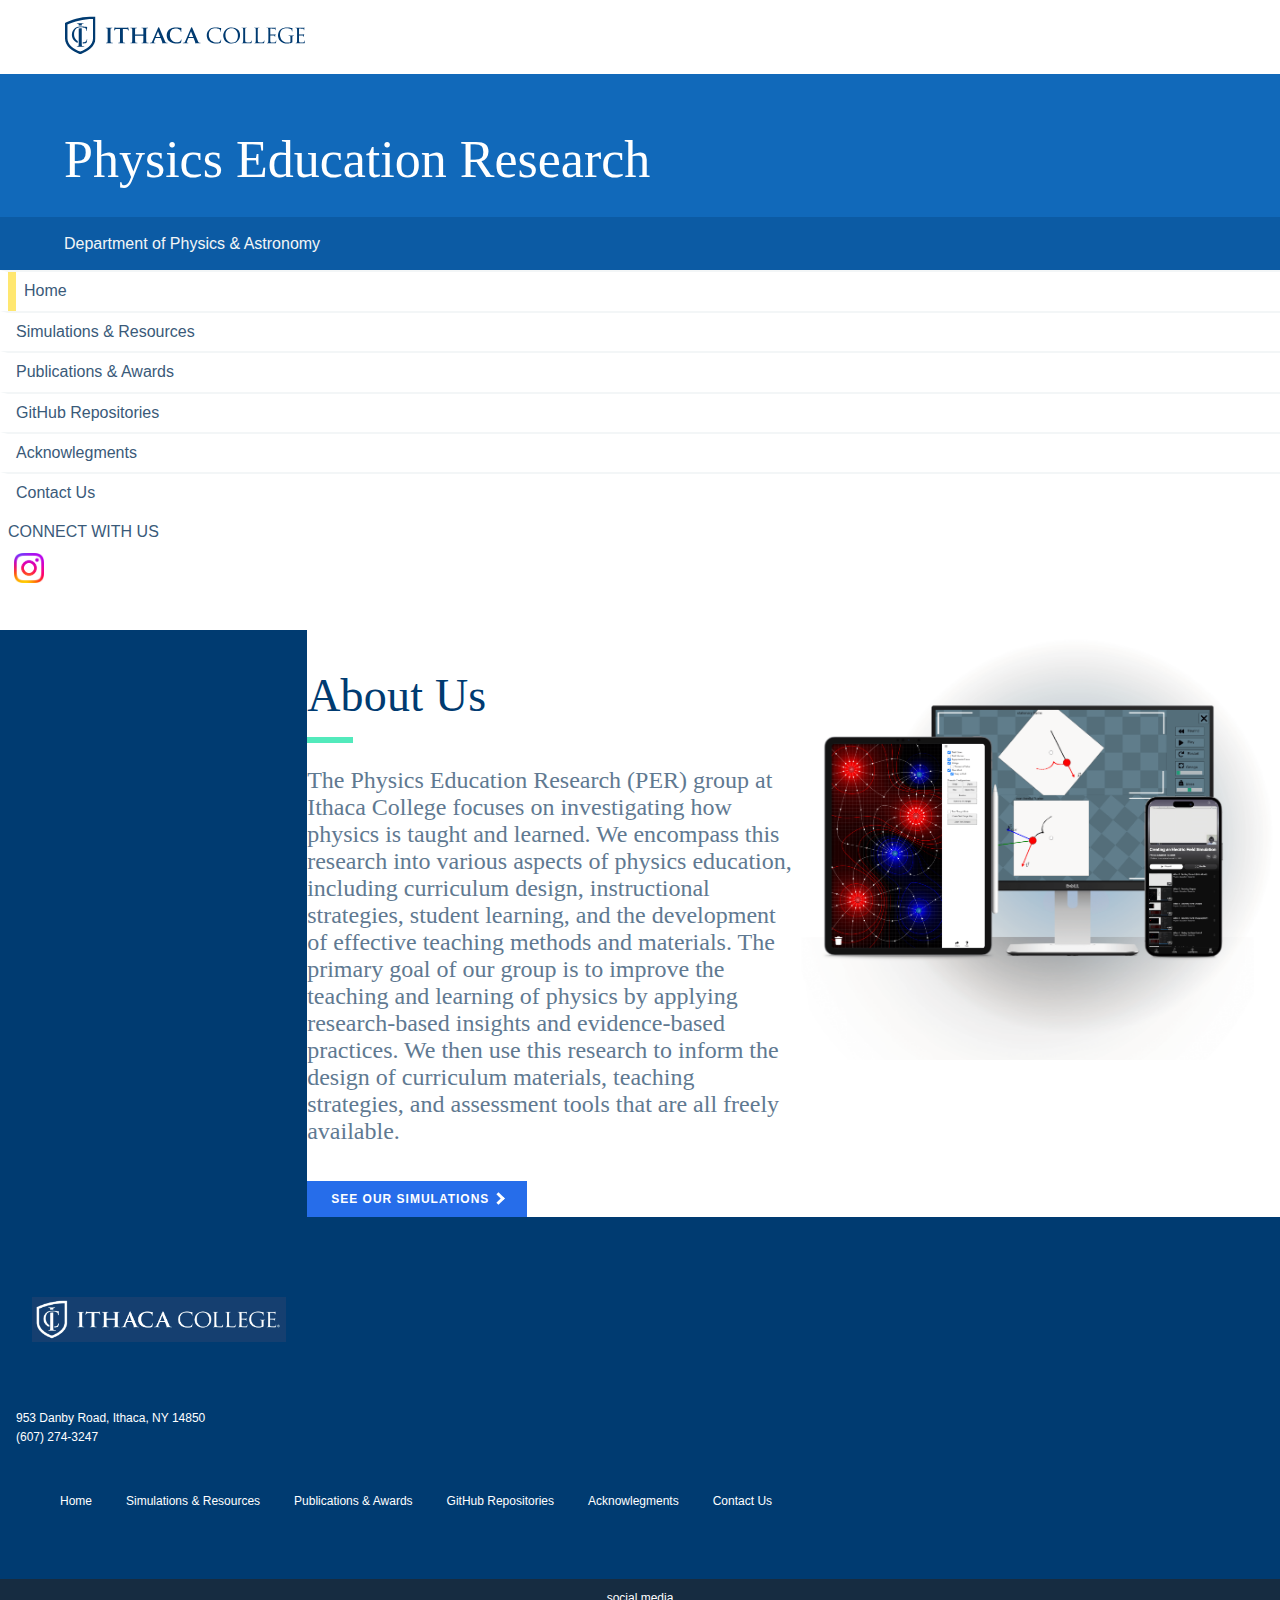
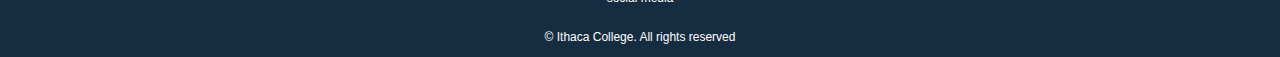
<file: index.html>
<!DOCTYPE html>
<html lang="en">
<head>
  <meta charset="UTF-8" />
  <meta http-equiv="X-UA-Compatible" content="IE=edge" />
  <meta name="viewport" content="width=device-width, initial-scale=1.0" />

  <meta name="keywords" content="Physics Education Research, Physics, Simulation, JavaScript, free" />
  <meta name="description" content="Physics Education Research" />
  <meta name="robots" content="index,follow" />
  
  <title>Physics Education Research Group | Ithaca College</title>
  <meta name="description" content="The Physics Education Research (PER) group at Ithaca College focuses on investigating how physics is taught and learned. We combine principles from physics, education, cognitive science, and psychology to improve the teaching and learning of physics. Our research encompasses curriculum design, instructional strategies, student learning, and the development of effective teaching methods and materials.">
  <meta name="keywords" content="Physics Education Research, physics, physics simulation, physics teaching and learning, curriculum design, instructional strategies, effective teaching methods, physics resources, high school physics, college physics">

  <link rel="stylesheet" href="index.css">
</head>
<body>
  
<header>
  <table>
    <tr>
      <td>
        <img class="logo" src="images/ic-primary-logo.svg" alt="logo">
      </td>
    </tr>
    <tr>
      <td class="title">
        Physics Education Research
      </td>
    </tr>
    <tr>
      <td class="subtitle">
        <a href="https://www.ithaca.edu/academics/school-humanities-and-sciences/physics-and-astronomy" target="_blank">Department of Physics & Astronomy</a>
      </td>
    </tr>
  </table>
</header>

<div class="body">

  <div class="sidenav">
    <ul>
      <a href="index.html">
        <li class="current">Home</li>
      </a>
      <a href="simulations.html">
        <li class="hover">Simulations & Resources</li>
      </a>
      <a href="publications-awards.html">
        <li class="hover">Publications & Awards</li>
      </a>
      <a href="github-repositories.html">
        <li class="hover">GitHub Repositories</li>
      </a>
      <a href="acknowledgments.html">
        <li class="hover">Acknowlegments</li>
      </a>
      <a href="contact-us.html" >
        <li class="hover">Contact Us</li>
      </a>
      <li class="connect">
        Connect with Us
        <a href="#" class="ig">
          <img src="images/ig.png" alt="" class="ig">
        </a>
      </li>
      
    </ul>
  </div>

  <div class="content">
    <div class="text">
      <h2>About Us</h2>
      <p>
        The Physics Education Research (PER) group at Ithaca College focuses on investigating how physics is taught and learned. We encompass this research into various aspects of physics education, including curriculum design, instructional strategies, student learning, and the development of effective teaching methods and materials. The primary goal of our group is to improve the teaching and learning of physics by applying research-based insights and evidence-based practices.
  
        We then use this research to inform the design of curriculum materials, teaching strategies, and assessment tools that are all freely available.
      </p>

      <a href="simulations.html" class="button">
        See Our Simulations <i class="arrow right"></i>
      </a>
    </div>
    <div class="image">
      <img src="images/devices.png" alt="devices" />
    </div>
    <div class="full">
      
    </div>
    
  </div>

</div>

<footer>
  <table>
    <tr>
      <td class="light">
        <img src="images/whiteLogo.png" alt="logo">
      </td>
    </tr>
    <tr>
      <td class="light">
        <p>
          953 Danby Road, Ithaca, NY 14850 <br>
          (607) 274-3247
        </p>
        
      </td>
    </tr>
    <tr>
      <td class="menu">
        <ul>
          <a href="index.html">
            <li class="hover">Home</li>
          </a>
          <a href="simulations.html">
            <li class="hover">Simulations & Resources</li>
          </a>
          <a href="publications-awards.html">
            <li class="hover">Publications & Awards</li>
          </a>
          <a href="github-repositories.html">
            <li class="hover">GitHub Repositories</li>
          </a>
          <a href="acknowledgments.html">
            <li class="hover">Acknowlegments</li>
          </a>
          <a href="contact-us.html" >
            <li class="hover">Contact Us</li>
          </a>
          
        </ul>
      </td>
    </tr>
    <tr>
      <td class="dark">
        social media
      </td>
    </tr>
    <tr>
      <td class="dark">
        &copy Ithaca College. All rights reserved
      </td>
    </tr>
  </table>
</footer>


</body>
</html>
</file>
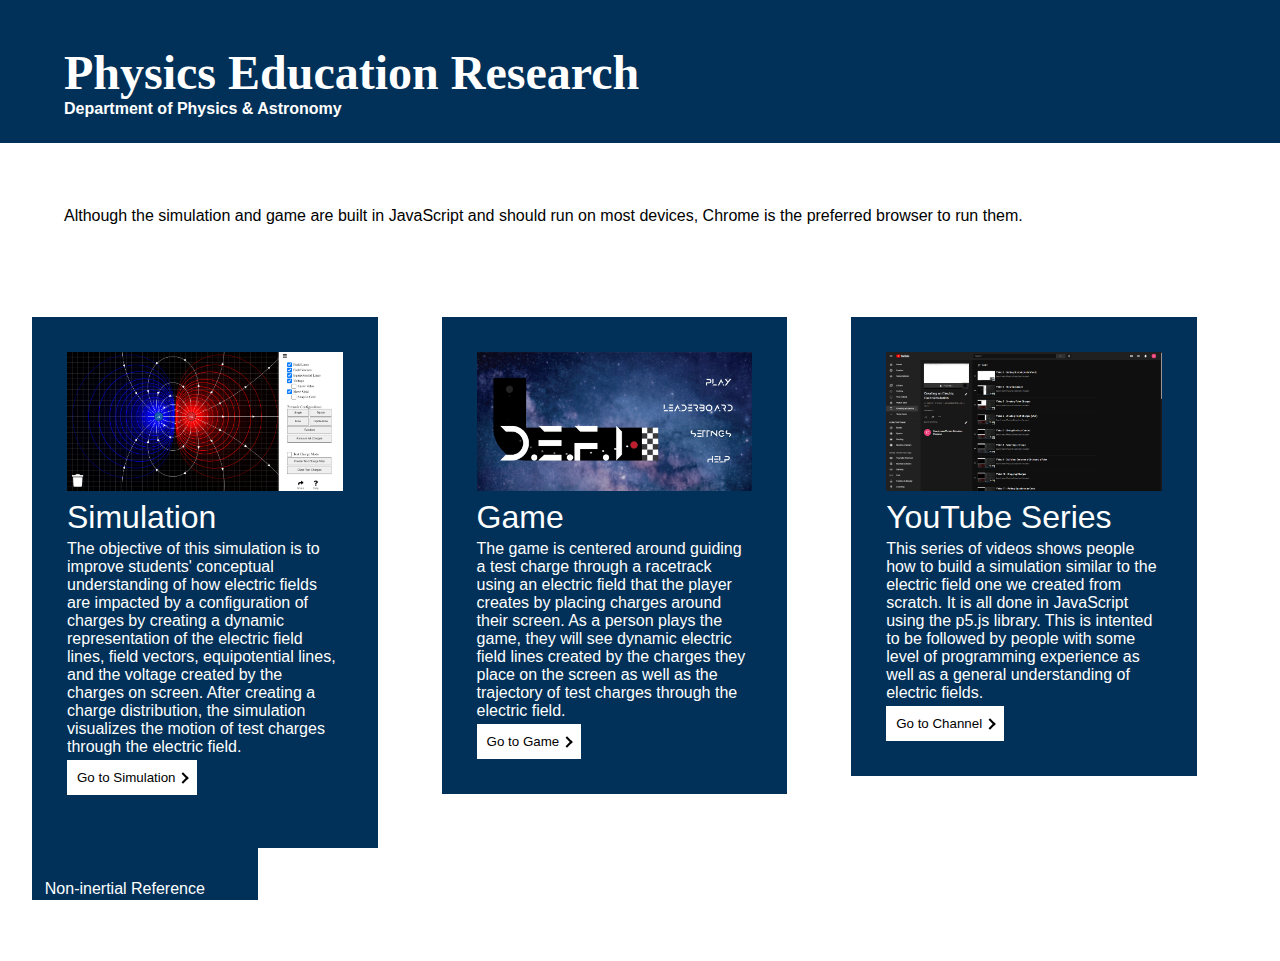
<file: offline/index.html>
<!DOCTYPE html>
<html lang="en" dir="ltr">
    <head>
      <title>Physics Education Reseach</title>
      <meta charset="utf-8">
      <link rel="stylesheet" href="index.css">
      <meta name="viewport" content="user-scalable=no, initial-scale=1, maximum-scale=1, minimum-scale=1, width=device-width, height=device-height" />
    </head>
    <body>
      <a href="https://www.ithaca.edu/">
        <!-- <img src="images/ic-primary-logo.svg" alt="" class="logo"> -->
      </a>
      
      <div class="title">
        <h1>Physics Education Research</h1>
        <h3>Department of Physics & Astronomy</h3>
      </div>
      <div class="text">
        Although the simulation and game are built in JavaScript and should run on most devices, Chrome is the preferred browser to run them. 
        <br><br/>
        <!-- Everything here was creatd with the guidance of Dr. Colleen Countryman, Dr. John Barr, Dr. Doug Turnbull, Ithaca College Department of Physics and Astronomy, Ithaca College Department of Computer Science, the Ithaca College Informational Technologies, the p5.js project, and Daniel Shiffman (The Coding Train). -->
        <br/><br/>
        <!-- Please contact us with any inquiries at <a href="mailto:ccountryman@ithaca.edu?subject=Email from Reseach Website"  target="_blank">ccountryman@ithaca.edu</a>. -->
      </div>
        <div class="card">
          <a href="https://icphysweb.z13.web.core.windows.net/simulation.html" target="_blank">
            <table>
              <tr>
                <td class="image">
                  <img src="images/simulation.png" alt="simulation">
                </td>
              </tr>
              <tr>
                <td class="title">
                  Simulation
                </td>
              </tr>
              <tr>
                <td class="text">
                  The objective of this simulation is to improve students' conceptual understanding of how electric fields are impacted by a configuration of charges by creating a dynamic representation of the electric field lines, field vectors, equipotential lines, and the voltage created by the charges on screen. After creating a charge distribution, the simulation visualizes the motion of test charges through the electric field. 
                  <!-- This simulation is a sandbox where users can create any electric field they can imagine. The simulation will take the users confugurtation of charges and create electric field lines, field vectors, equipotential lines and voltage maps. Users acan also add test cahrges that will move around in accordance to the electric field that they created.  -->
                </td>
              </tr>
              <tr>
                <td class="button">
                  <button>
                    Go to Simulation <i class="arrow right"></i>
                  </button>
                </td>
              </tr>

            </table>
          </a>
          <br style="clear: left;" />
        </div>

        <div class="card">
          <a href="https://icphysweb.z13.web.core.windows.net/site/game.html" target="_blank">
            <table>
              <tr>
                <td class="image">
                  <img src="images/game.png" alt="simulation">
                </td>
              </tr>
              <tr>
                <td class="title">
                  Game
                </td>
              </tr>
              <tr>
                <td class="text">
                  The game is centered around guiding a test charge through a racetrack using an electric field that the player creates by placing charges around their screen. As a person plays the game, they will see dynamic electric field lines created by the charges they place on the screen as well as the trajectory of test charges through the electric field.
                </td>
              </tr>
              <tr>
                <td class="button">
                  <button>
                    Go to Game <i class="arrow right"></i>
                  </button>
                </td>
              </tr>

            </table>
          </a>
        </div>

        <div class="card">
          <a href="https://www.youtube.com/playlist?list=PLgXb6SOLqVGW9x5AFpMDqsiZxKh9JXZkF" target="_blank">
            <table>
              <tr>
                <td class="image">
                  <img src="images/youtube.png" alt="simulation">
                </td>
              </tr>
              <tr>
                <td class="title">
                  YouTube Series
                </td>
              </tr>
              <tr>
                <td class="text">
                  This series of videos shows people how to build a simulation similar to the electric field one we created from scratch. It is all done in JavaScript using the p5.js library. This is intented to be followed by people with some level of programming experience as well as a general understanding of electric fields.
                </td>
              </tr>
              <tr>
                <td class="button">
                  <button>
                    Go to Channel <i class="arrow right"></i>
                  </button>
                </td>
              </tr>

            </table>
          </a>
        </div>

        <div class="smallCard">
          <a href="/non-Inertial-Reference-Frames/">Non-inertial Reference Frames Simulation  <i class="arrow right"></i></a>
        </div>
        
      
    </body>
</html>
</file>
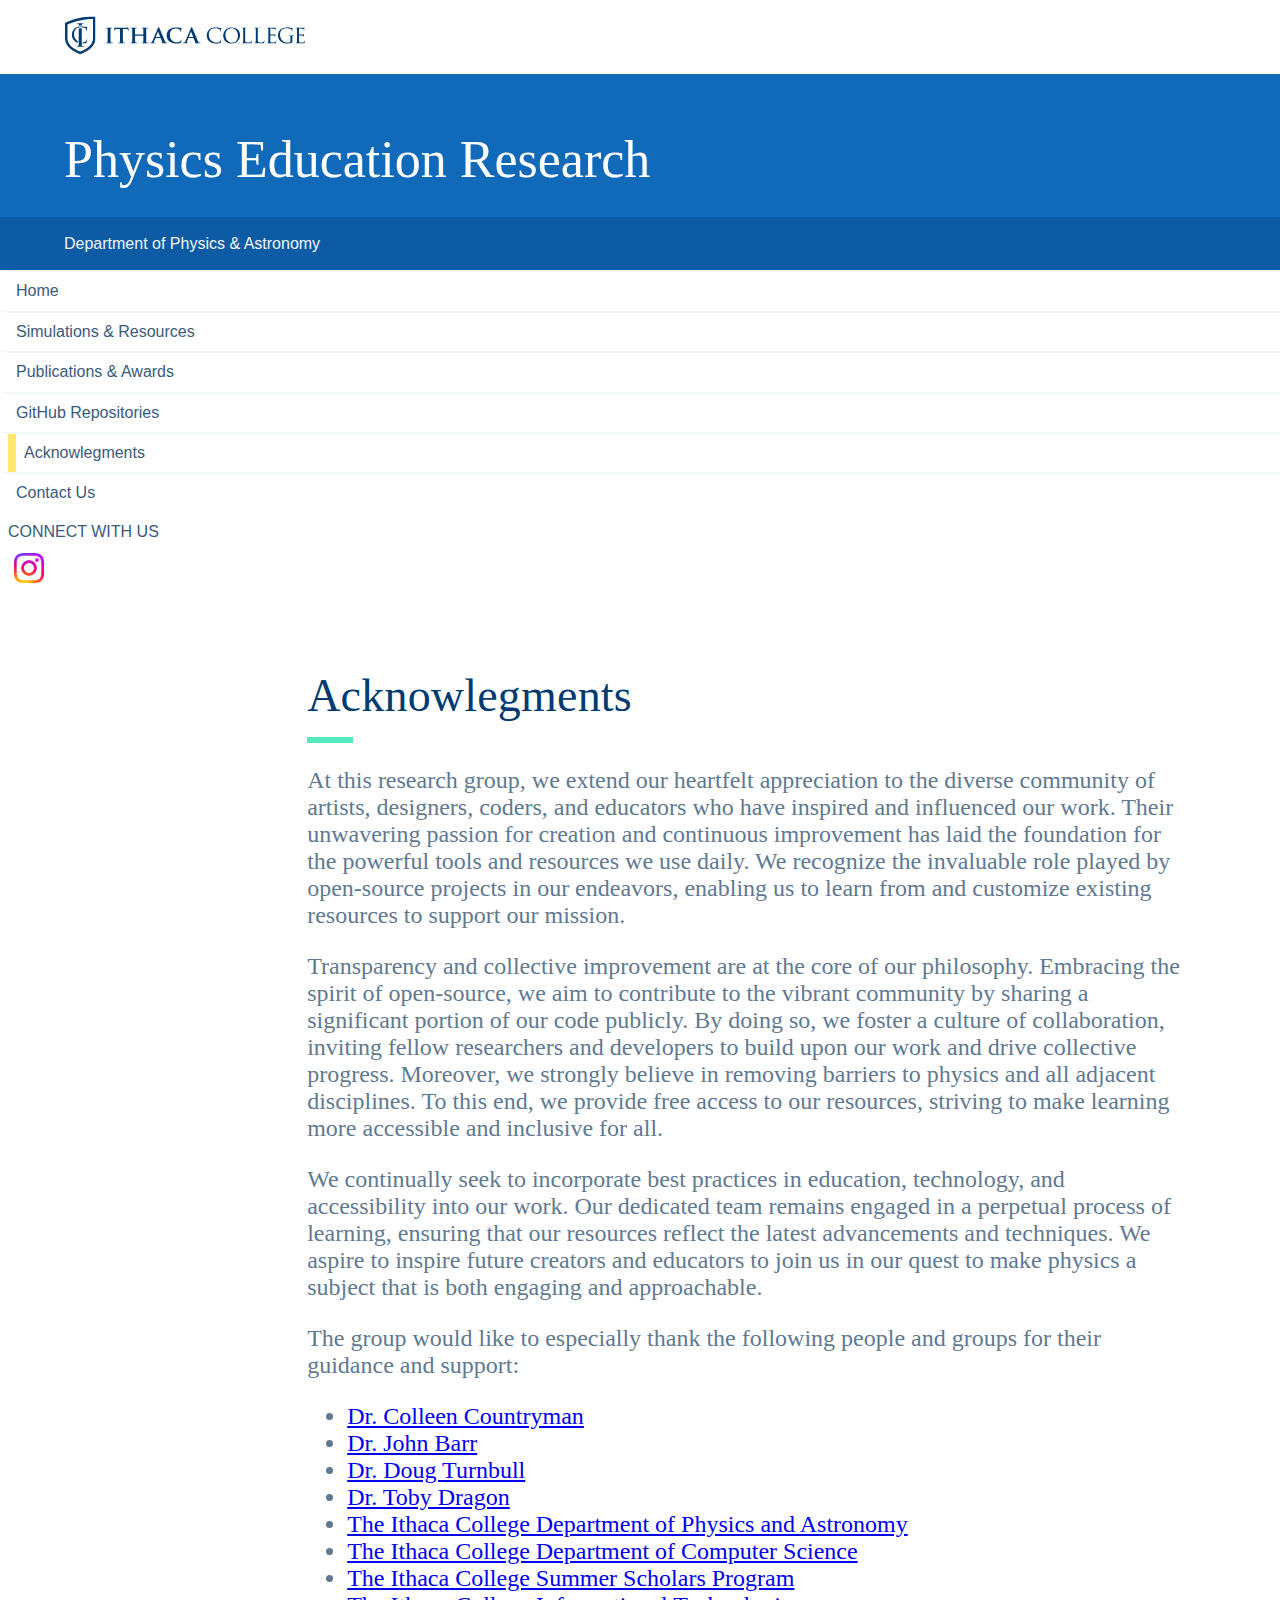
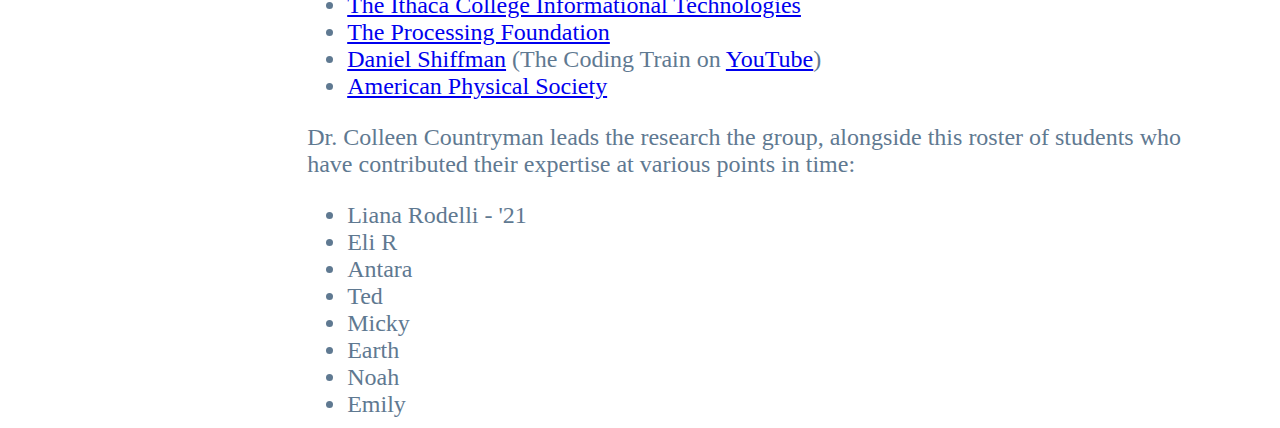
<file: acknowledgments.html>
<!DOCTYPE html>
<html lang="en">
<head>
  <meta charset="UTF-8" />
  <meta http-equiv="X-UA-Compatible" content="IE=edge" />
  <meta name="viewport" content="width=device-width, initial-scale=1.0" />

  <meta name="keywords" content="Physics Education Research, Physics, Simulation, JavaScript, free" />
  <meta name="description" content="Physics Education Research" />
  <meta name="robots" content="index,follow" />
  
  <title>Physics Education Research Group | Ithaca College</title>
  <meta name="description" content="The Physics Education Research (PER) group at Ithaca College focuses on investigating how physics is taught and learned. We combine principles from physics, education, cognitive science, and psychology to improve the teaching and learning of physics. Our research encompasses curriculum design, instructional strategies, student learning, and the development of effective teaching methods and materials.">
  <meta name="keywords" content="Physics Education Research, physics, physics simulation, physics teaching and learning, curriculum design, instructional strategies, effective teaching methods, physics resources, high school physics, college physics">

  <link rel="stylesheet" href="index.css">
</head>
<body>
  
<header>
  <table>
    <tr>
      <td>
        <img class="logo" src="images/ic-primary-logo.svg" alt="logo">
      </td>
    </tr>
    <tr>
      <td class="title">
        Physics Education Research
      </td>
    </tr>
    <tr>
      <td class="subtitle">
        <a href="https://www.ithaca.edu/academics/school-humanities-and-sciences/physics-and-astronomy" target="_blank">Department of Physics & Astronomy</a>
      </td>
    </tr>
  </table>
</header>

<div class="body">

  <div class="sidenav">
    <ul>
      <a href="index.html">
        <li class="hover">Home</li>
      </a>
      <a href="simulations.html">
        <li class="hover">Simulations & Resources</li>
      </a>
      <a href="publications-awards.html">
        <li class="hover">Publications & Awards</li>
      </a>
      <a href="github-repositories.html">
        <li class="hover">GitHub Repositories</li>
      </a>
      <a href="acknowledgments.html">
        <li class="current">Acknowlegments</li>
      </a>
      <a href="contact-us.html" >
        <li class="hover">Contact Us</li>
      </a>
      <li class="connect">
        Connect with Us
        <a href="#" class="ig">
          <img src="images/ig.png" alt="" class="ig">
        </a>
      </li>
      
    </ul>
  </div>

  <div class="content">
    <div class="full">
        <h2>Acknowlegments</h2>
        <p>
            At this research group, we extend our heartfelt appreciation to the diverse community of artists, designers, coders, and educators who have inspired and influenced our work. Their unwavering passion for creation and continuous improvement has laid the foundation for the powerful tools and resources we use daily. We recognize the invaluable role played by open-source projects in our endeavors, enabling us to learn from and customize existing resources to support our mission.
        </p>
        <p>
            Transparency and collective improvement are at the core of our philosophy. Embracing the spirit of open-source, we aim to contribute to the vibrant community by sharing a significant portion of our code publicly. By doing so, we foster a culture of collaboration, inviting fellow researchers and developers to build upon our work and drive collective progress. Moreover, we strongly believe in removing barriers to physics and all adjacent disciplines. To this end, we provide free access to our resources, striving to make learning more accessible and inclusive for all.
        </p>
        <p>
            We continually seek to incorporate best practices in education, technology, and accessibility into our work. Our dedicated team remains engaged in a perpetual process of learning, ensuring that our resources reflect the latest advancements and techniques. We aspire to inspire future creators and educators to join us in our quest to make physics a subject that is both engaging and approachable. 
        </p>
        <p>
            The group would like to especially thank the following people and groups for their guidance and support:
        </p>

        <ul>
            <li class="paper"><a href="https://www.ithaca.edu/faculty/ccountryman" target="_blank">Dr. Colleen Countryman</a></li>
            <li class="paper"><a href="https://www.ithaca.edu/faculty/barr" target="_blank">Dr. John Barr</a></li>
            <li class="paper"><a href="https://www.ithaca.edu/faculty/dturnbull" target="_blank">Dr. Doug Turnbull</a></li>
            <li class="paper"><a href="https://www.ithaca.edu/faculty/tdragon" target="_blank">Dr. Toby Dragon</a></li>
            <li class="paper"><a href="https://www.ithaca.edu/academics/school-humanities-and-sciences/physics-and-astronomy" target="_blank">The Ithaca College Department of Physics and Astronomy</a></li>
            <li class="paper"><a href="https://www.ithaca.edu/academics/school-humanities-and-sciences/computer-science" target="_blank">The Ithaca College Department of Computer Science</a></li>
            <li class="paper"><a href="https://www.ithaca.edu/academics/school-humanities-and-sciences/summer-scholars-program" target="_blank">The Ithaca College Summer Scholars Program</a></li>
            <li class="paper"><a href="https://www.ithaca.edu/information-technology" target="_blank">The Ithaca College Informational Technologies</a> </li>
            <li class="paper"><a href="https://processingfoundation.org/" target="_blank">The Processing Foundation</a></li>
            <li class="paper"><a href="https://tisch.nyu.edu/about/directory/itp/1984778605" target="_blank">Daniel Shiffman</a> (The Coding Train on <a href="https://www.youtube.com/channel/UCvjgXvBlbQiydffZU7m1_aw" target="_blank">YouTube</a>)</li>
            <li class="paper"><a href="https://www.aps.org/" target="_blank">American Physical Society</a></li>
        </ul>

        <p>
            Dr. Colleen Countryman leads the research the group, alongside this roster of students who have contributed their expertise at various points in time:
        </p>

        <ul>
            <li class="paper">Liana Rodelli - '21</li>
            <li class="paper">Eli R</li>
            <li class="paper">Antara</li>
            <li class="paper">Ted</li>
            <li class="paper">Micky </li>
            <li class="paper">Earth</li>
            <li class="paper">Noah</li>
            <li class="paper">Emily</li>
        </ul>

    </div>
  </div>

</div>

</body>
</html>
</file>
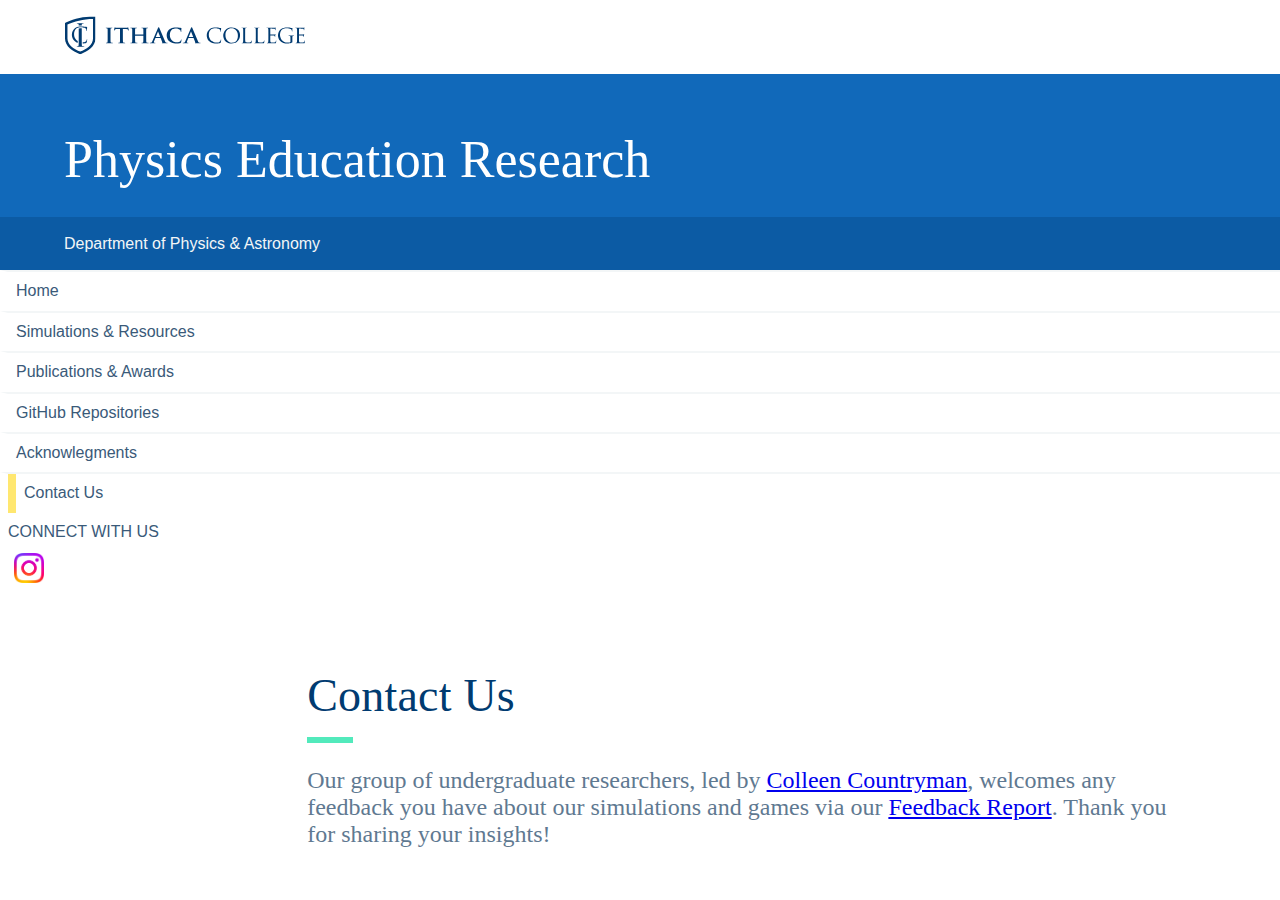
<file: contact-us.html>
<!DOCTYPE html>
<html lang="en">
<head>
  <meta charset="UTF-8" />
  <meta http-equiv="X-UA-Compatible" content="IE=edge" />
  <meta name="viewport" content="width=device-width, initial-scale=1.0" />

  <meta name="keywords" content="Physics Education Research, Physics, Simulation, JavaScript, free" />
  <meta name="description" content="Physics Education Research" />
  <meta name="robots" content="index,follow" />
  
  <title>Physics Education Research Group | Ithaca College</title>
  <meta name="description" content="The Physics Education Research (PER) group at Ithaca College focuses on investigating how physics is taught and learned. We combine principles from physics, education, cognitive science, and psychology to improve the teaching and learning of physics. Our research encompasses curriculum design, instructional strategies, student learning, and the development of effective teaching methods and materials.">
  <meta name="keywords" content="Physics Education Research, physics, physics simulation, physics teaching and learning, curriculum design, instructional strategies, effective teaching methods, physics resources, high school physics, college physics">

  <link rel="stylesheet" href="index.css">
</head>
<body>
  
<header>
  <table>
    <tr>
      <td>
        <img class="logo" src="images/ic-primary-logo.svg" alt="logo">
      </td>
    </tr>
    <tr>
      <td class="title">
        Physics Education Research
      </td>
    </tr>
    <tr>
      <td class="subtitle">
        <a href="https://www.ithaca.edu/academics/school-humanities-and-sciences/physics-and-astronomy" target="_blank">Department of Physics & Astronomy</a>
      </td>
    </tr>
  </table>
</header>

<div class="body">

  <div class="sidenav">
    <ul>
      <a href="index.html">
        <li class="hover">Home</li>
      </a>
      <a href="simulations.html">
        <li class="hover">Simulations & Resources</li>
      </a>
      <a href="publications-awards.html">
        <li class="hover">Publications & Awards</li>
      </a>
      <a href="github-repositories.html">
        <li class="hover">GitHub Repositories</li>
      </a>
      <a href="acknowledgments.html">
        <li class="hover">Acknowlegments</li>
      </a>
      <a href="contact-us.html" >
        <li class="current">Contact Us</li>
      </a>
      <li class="connect">
        Connect with Us
        <a href="#" class="ig">
          <img src="images/ig.png" alt="" class="ig">
        </a>
      </li>
      
    </ul>
  </div>

  <div class="content">
    <div class="full">
        <h2>Contact Us</h2>
        <p>
            Our group of undergraduate researchers, led by <a href="https://www.ithaca.edu/faculty/ccountryman" target="_blank">Colleen Countryman</a>, welcomes any feedback you have about our simulations and games via our <a href="https://ithaca.qualtrics.com/jfe/form/SV_1LJNhWsUSf7pItU" target="_blank">Feedback Report</a>. Thank you for sharing your insights!
        </p>
    </div>
  </div>

</div>

</body>
</html>
</file>
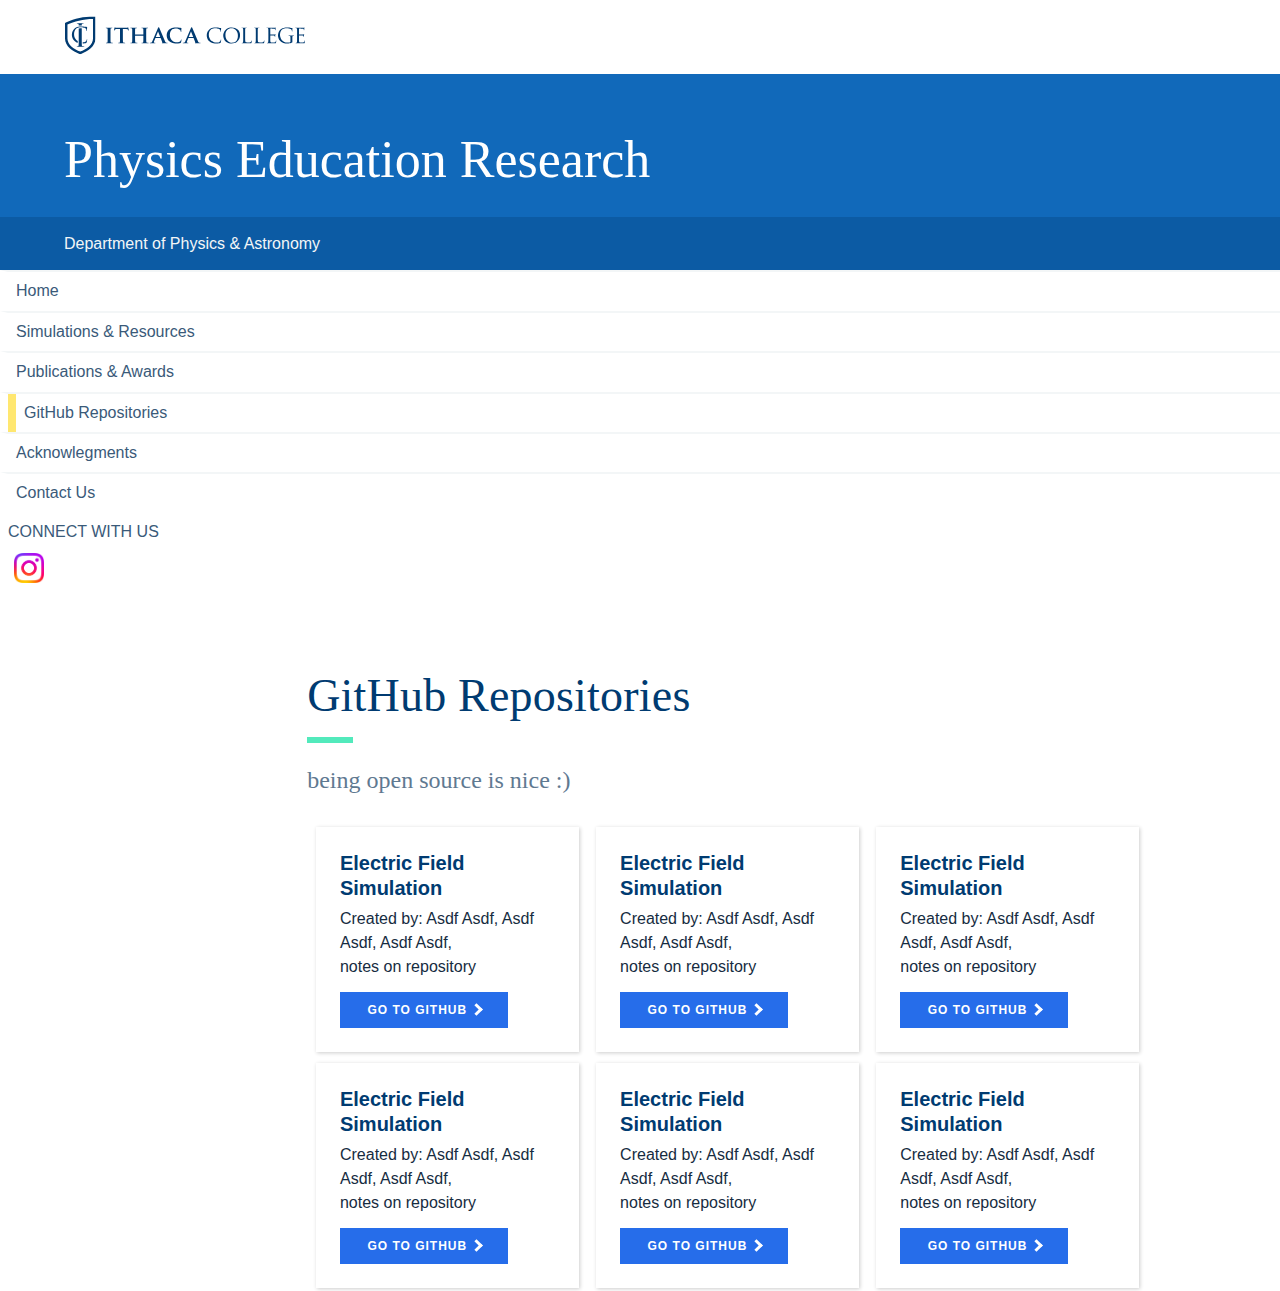
<file: github-repositories.html>
<!DOCTYPE html>
<html lang="en">
<head>
  <meta charset="UTF-8" />
  <meta http-equiv="X-UA-Compatible" content="IE=edge" />
  <meta name="viewport" content="width=device-width, initial-scale=1.0" />

  <meta name="keywords" content="Physics Education Research, Physics, Simulation, JavaScript, free" />
  <meta name="description" content="Physics Education Research" />
  <meta name="robots" content="index,follow" />
  
  <title>Physics Education Research Group | Ithaca College</title>
  <meta name="description" content="The Physics Education Research (PER) group at Ithaca College focuses on investigating how physics is taught and learned. We combine principles from physics, education, cognitive science, and psychology to improve the teaching and learning of physics. Our research encompasses curriculum design, instructional strategies, student learning, and the development of effective teaching methods and materials.">
  <meta name="keywords" content="Physics Education Research, physics, physics simulation, physics teaching and learning, curriculum design, instructional strategies, effective teaching methods, physics resources, high school physics, college physics">

  <link rel="stylesheet" href="index.css">
</head>
<body>
  
<header>
  <table>
    <tr>
      <td>
        <img class="logo" src="images/ic-primary-logo.svg" alt="logo">
      </td>
    </tr>
    <tr>
      <td class="title">
        Physics Education Research
      </td>
    </tr>
    <tr>
      <td class="subtitle">
        <a href="https://www.ithaca.edu/academics/school-humanities-and-sciences/physics-and-astronomy" target="_blank">Department of Physics & Astronomy</a>
      </td>
    </tr>
  </table>
</header>

<div class="body">

  <div class="sidenav">
    <ul>
      <a href="index.html">
        <li class="hover">Home</li>
      </a>
      <a href="simulations.html">
        <li class="hover">Simulations & Resources</li>
      </a>
      <a href="publications-awards.html">
        <li class="hover">Publications & Awards</li>
      </a>
      <a href="github-repositories.html">
        <li class="current">GitHub Repositories</li>
      </a>
      <a href="acknowledgments.html">
        <li class="hover">Acknowlegments</li>
      </a>
      <a href="contact-us.html" >
        <li class="hover">Contact Us</li>
      </a>
      <li class="connect">
        Connect with Us
        <a href="#" class="ig">
          <img src="images/ig.png" alt="" class="ig">
        </a>
      </li>
      
    </ul>
  </div>

  <div class="content">
    <div class="full">
        <h2>GitHub Repositories</h2>
        <p>
            being open source is nice :)
        </p>

        <div class="smallCard">
            <table>
                <tr>
                    <td class="cardTitle">
                        Electric Field Simulation
                    </td>
                </tr>
                <tr>
                    <td class="cardText">
                        <p class="cardText">
                            Created by: Asdf Asdf,  Asdf Asdf,  Asdf Asdf, 
                        </p>
                        <p class="cardText">
                            notes on repository
                        </p>
                    </td>
                </tr>
                <tr>
                    <td class="cardButton">
                        <a class="button" class="button" href="#">Go to GitHub <i class="arrow right"></i></a>
                    </td>
                </tr>
            </table>

        </div>





























        <div class="smallCard">
            <table>
                <tr>
                    <td class="cardTitle">
                        Electric Field Simulation
                    </td>
                </tr>
                <tr>
                    <td class="cardText">
                        <p class="cardText">
                            Created by: Asdf Asdf,  Asdf Asdf,  Asdf Asdf, 
                        </p>
                        <p class="cardText">
                            notes on repository
                        </p>
                    </td>
                </tr>
                <tr>
                    <td class="cardButton">
                        <a class="button" href="#">Go to GitHub <i class="arrow right"></i></a>
                    </td>
                </tr>
            </table>

        </div>





























        <div class="smallCard">
            <table>
                <tr>
                    <td class="cardTitle">
                        Electric Field Simulation
                    </td>
                </tr>
                <tr>
                    <td class="cardText">
                        <p class="cardText">
                            Created by: Asdf Asdf,  Asdf Asdf,  Asdf Asdf, 
                        </p>
                        <p class="cardText">
                            notes on repository
                        </p>
                    </td>
                </tr>
                <tr>
                    <td class="cardButton">
                        <a class="button" href="#">Go to GitHub <i class="arrow right"></i></a>
                    </td>
                </tr>
            </table>

        </div>





























        <div class="smallCard">
            <table>
                <tr>
                    <td class="cardTitle">
                        Electric Field Simulation
                    </td>
                </tr>
                <tr>
                    <td class="cardText">
                        <p class="cardText">
                            Created by: Asdf Asdf,  Asdf Asdf,  Asdf Asdf, 
                        </p>
                        <p class="cardText">
                            notes on repository
                        </p>
                    </td>
                </tr>
                <tr>
                    <td class="cardButton">
                        <a class="button" href="#">Go to GitHub <i class="arrow right"></i></a>
                    </td>
                </tr>
            </table>

        </div>





























        <div class="smallCard">
            <table>
                <tr>
                    <td class="cardTitle">
                        Electric Field Simulation
                    </td>
                </tr>
                <tr>
                    <td class="cardText">
                        <p class="cardText">
                            Created by: Asdf Asdf,  Asdf Asdf,  Asdf Asdf, 
                        </p>
                        <p class="cardText">
                            notes on repository
                        </p>
                    </td>
                </tr>
                <tr>
                    <td class="cardButton">
                        <a class="button" href="#">Go to GitHub <i class="arrow right"></i></a>
                    </td>
                </tr>
            </table>

        </div>





























        <div class="smallCard">
            <table>
                <tr>
                    <td class="cardTitle">
                        Electric Field Simulation
                    </td>
                </tr>
                <tr>
                    <td class="cardText">
                        <p class="cardText">
                            Created by: Asdf Asdf,  Asdf Asdf,  Asdf Asdf, 
                        </p>
                        <p class="cardText">
                            notes on repository
                        </p>
                    </td>
                </tr>
                <tr>
                    <td class="cardButton">
                        <a class="button" href="#">Go to GitHub <i class="arrow right"></i></a>
                    </td>
                </tr>
            </table>

        </div>





























        
    </div>
  </div>

</div>

</body>
</html>
</file>
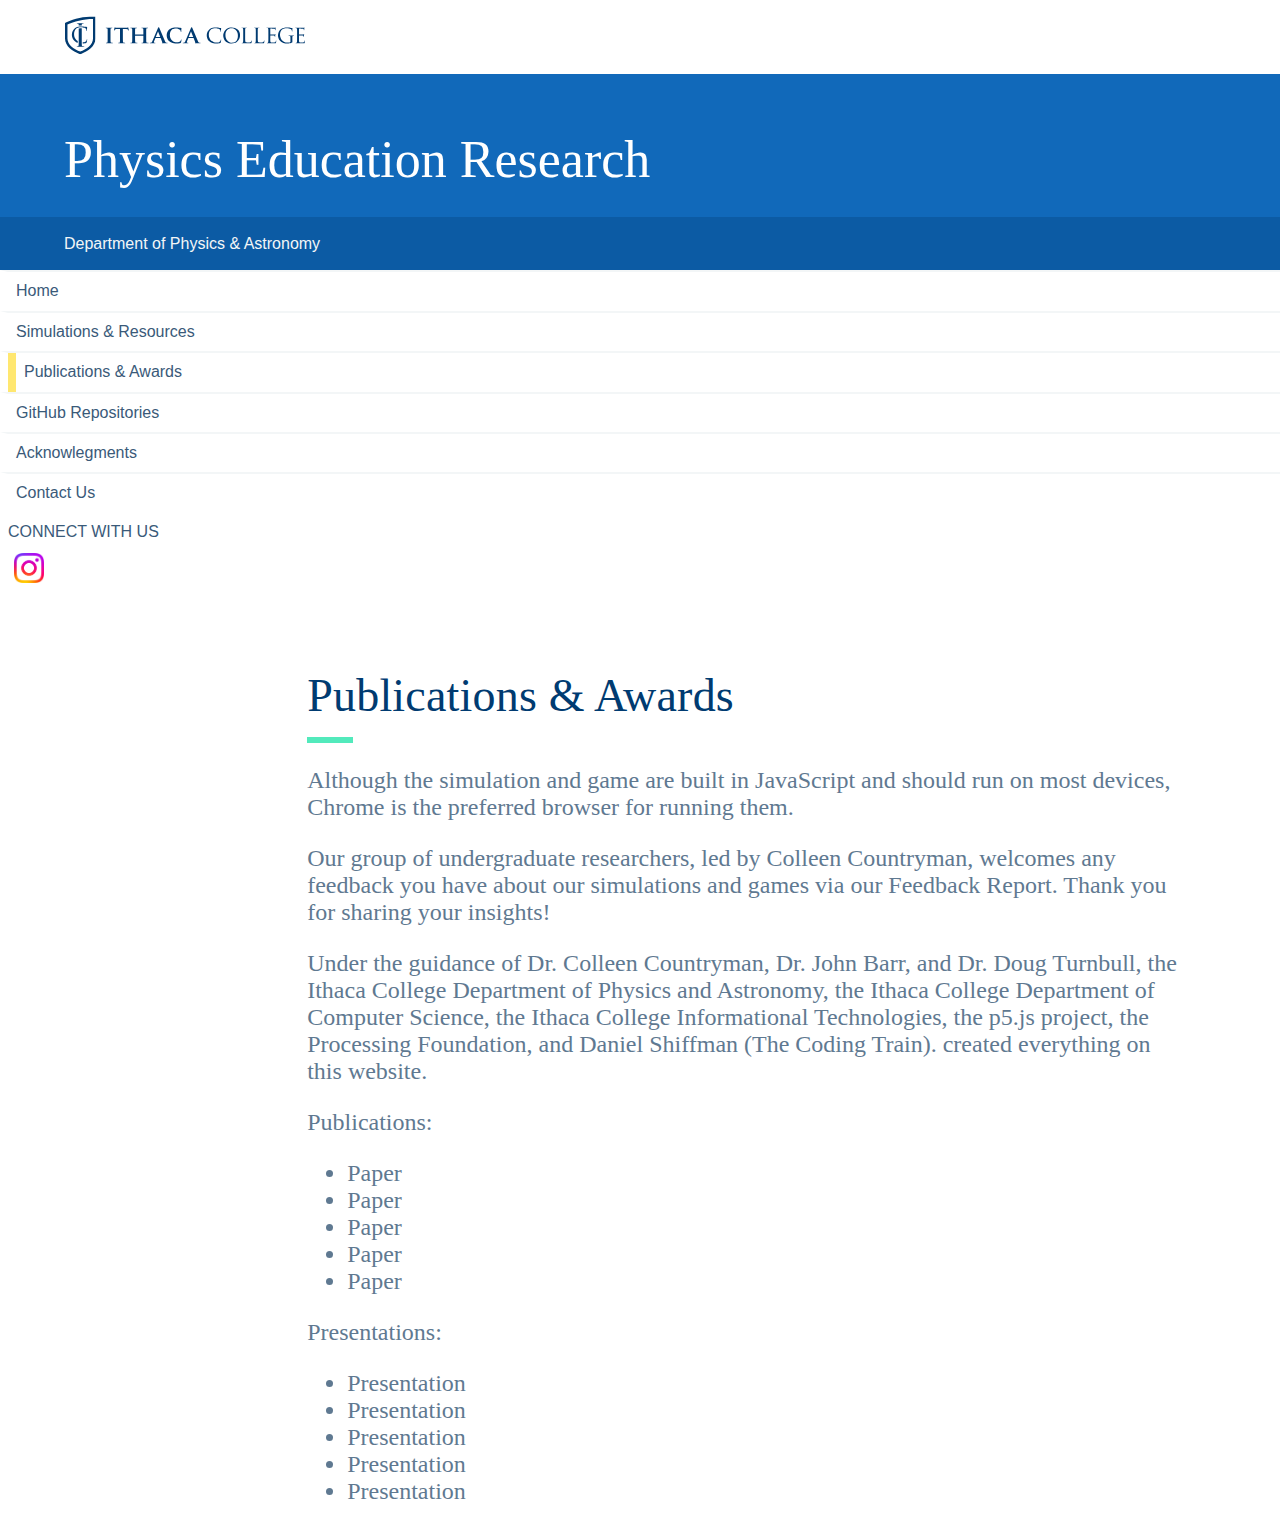
<file: publications-awards.html>
<!DOCTYPE html>
<html lang="en">
<head>
  <meta charset="UTF-8" />
  <meta http-equiv="X-UA-Compatible" content="IE=edge" />
  <meta name="viewport" content="width=device-width, initial-scale=1.0" />

  <meta name="keywords" content="Physics Education Research, Physics, Simulation, JavaScript, free" />
  <meta name="description" content="Physics Education Research" />
  <meta name="robots" content="index,follow" />
  
  <title>Physics Education Research Group | Ithaca College</title>
  <meta name="description" content="The Physics Education Research (PER) group at Ithaca College focuses on investigating how physics is taught and learned. We combine principles from physics, education, cognitive science, and psychology to improve the teaching and learning of physics. Our research encompasses curriculum design, instructional strategies, student learning, and the development of effective teaching methods and materials.">
  <meta name="keywords" content="Physics Education Research, physics, physics simulation, physics teaching and learning, curriculum design, instructional strategies, effective teaching methods, physics resources, high school physics, college physics">

  <link rel="stylesheet" href="index.css">
</head>
<body>
  
<header>
  <table>
    <tr>
      <td>
        <img class="logo" src="images/ic-primary-logo.svg" alt="logo">
      </td>
    </tr>
    <tr>
      <td class="title">
        Physics Education Research
      </td>
    </tr>
    <tr>
      <td class="subtitle">
        <a href="https://www.ithaca.edu/academics/school-humanities-and-sciences/physics-and-astronomy" target="_blank">Department of Physics & Astronomy</a>
      </td>
    </tr>
  </table>
</header>

<div class="body">

  <div class="sidenav">
    <ul>
      <a href="index.html">
        <li class="hover">Home</li>
      </a>
      <a href="simulations.html">
        <li class="hover">Simulations & Resources</li>
      </a>
      <a href="publications-awards.html">
        <li class="current">Publications & Awards</li>
      </a>
      <a href="github-repositories.html">
        <li class="hover">GitHub Repositories</li>
      </a>
      <a href="acknowledgments.html">
        <li class="hover">Acknowlegments</li>
      </a>
      <a href="contact-us.html" >
        <li class="hover">Contact Us</li>
      </a>
      <li class="connect">
        Connect with Us
        <a href="#" class="ig">
          <img src="images/ig.png" alt="" class="ig">
        </a>
      </li>
      
    </ul>
  </div>

  <div class="content">
    <div class="full">
        <h2>Publications & Awards</h2>
        <p>
            Although the simulation and game are built in JavaScript and should run on most devices, Chrome is the preferred browser for running them.
        </p>
        <p>
            Our group of undergraduate researchers, led by Colleen Countryman, welcomes any feedback you have about our simulations and games via our Feedback Report. Thank you for sharing your insights!
        </p>
        <p>
            Under the guidance of Dr. Colleen Countryman, Dr. John Barr, and Dr. Doug Turnbull, the Ithaca College Department of Physics and Astronomy, the Ithaca College Department of Computer Science, the Ithaca College Informational Technologies, the p5.js project, the Processing Foundation, and Daniel Shiffman (The Coding Train). created everything on this website.
        </p>

        <p>
            Publications:
        </p>
        <ul>
            <li class="paper">Paper</li>
            <li class="paper">Paper</li>
            <li class="paper">Paper</li>
            <li class="paper">Paper</li>
            <li class="paper">Paper</li>
        </ul>


        <p>
            Presentations:
        </p>
        <ul>
            <li class="paper">Presentation</li>
            <li class="paper">Presentation</li>
            <li class="paper">Presentation</li>
            <li class="paper">Presentation</li>
            <li class="paper">Presentation</li>
        </ul>
    </div>
  </div>

</div>

</body>
</html>
</file>
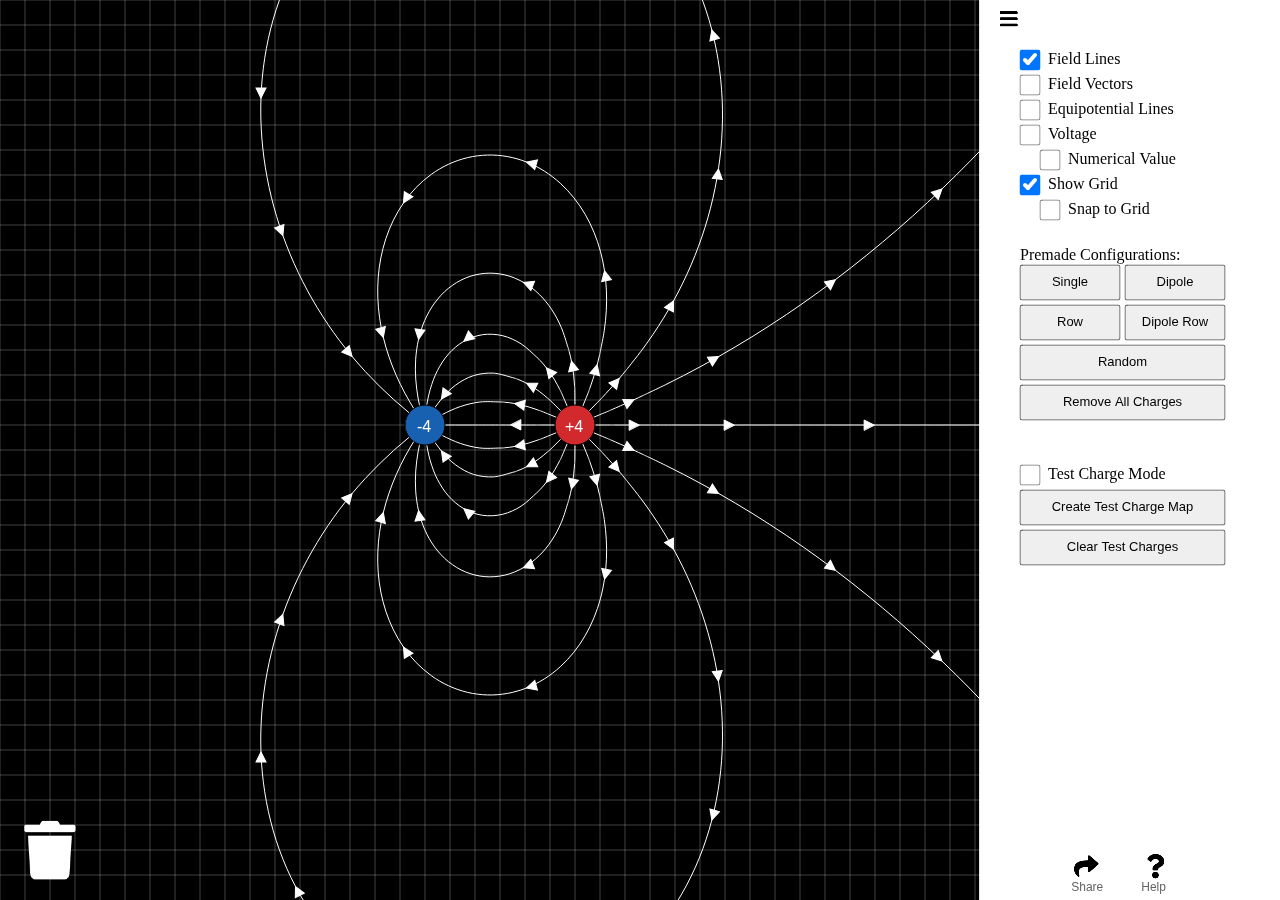
<file: simulation.html>
<!DOCTYPE html>
<html lang="en" dir="ltr">
    <head>
      <title>E-Field Simulation</title>
      <meta charset="utf-8">
      <link rel="stylesheet" href="simulation.css">
      <meta name="viewport" content="user-scalable=no, initial-scale=1, maximum-scale=1, minimum-scale=1, width=device-width, height=device-height" />
    </head>
    <body oncontextmenu="rightClick(); return false">
      <div class="popup" id="popup">
        <div class="content">
         <p class="close" onclick="closeHelp();">Close</p>
         <h1 style="position: relative; top: 40px;">How to use</h1>
         <div class="tutorial">
          <img src="icons/doubleClick.png" class="desktop">
          <img src="icons/1.png" class="mobile">
           <p>Double click anywhere to create a charge.</p>
          </div>
         <div class="tutorial">
           <img src="icons/slider.png" class="desktop">
           <img src="icons/2.png" class="mobile">
           <p>The slider underneath the charge can be used to adjust the magnitude and sign of that charge.</p>
          </div>
         <div class="tutorial">
            <img src="icons/drag.png" class="desktop">
            <img src="icons/3.png" class="mobile">
            <p>Charges can also be dragged around the screen by clicking and dragging on them.</p>
          </div>
         <div class="tutorial">
           <img src="icons/delete.png" class="desktop">
           <img src="icons/4.png" class="mobile">
           <p>You can right click on a charge to delete it. You can also click on the charge and hit the <kbd>Delete</kbd> key on your keyboard.</p>
          </div>
         <div class="tutorial">
           <img src="icons/checkboxes.png">
           <p>The checkboxes on the right side of the screen can be used to toggle the different features of the simulation that display different information about the electric field.</p>
          </div>
         <!-- <p>Double click anywhere to create a charge.  Charges can also be dragged around the screen by clicking and dragging on them.</p>
         <p> The checkboxes on the right side of the screen can be used to toggle the different "modes" of the simulation that display different information about the electric field.</p>
         <p>Test Charges</p> -->
         <p>You can place test charges on the screen when the "Test Charge Mode" checkbox is toggled by clicking anywhere on the screen. Test charges will them move with accordance to the electric field that the onscreen charges create.</p>
         <h1>Using Simulation in a Classroom</h1>
         <p></p>
         <p>
           Teacher:
           <ul>
             <li>Insert images into class slides</li>
             <li>Create discussions around why intuition differs from reality</li>
             <li> <a href="#">Worksheet/guided questions</a> </li>
           </ul>
           Student:
           <ul>
             <li>Create charge configurations</li>
             <li>Model problems in simulation</li>
           </ul>
         </p>
         <h1>Report a bug</h1>
         <p>tmburu@ithaca.edu</p>
         created by: Ted Mburu<br>
         <br>
         Aknowlegements<br>
         Dr. Colleen Countryman<br>
         Dr. John Barr<br>
         Dr. Doug Turnbull<br>
         Ithaca College Physics Department<br>
         Ithaca College IT<br>
 
         p5.js (<a href="https://p5js.org/" target="_blank">p5js.org</a>)<br>
         Daniel Shiffman (<a href="https://www.youtube.com/user/shiffman/featured" target="_blank">The Coding Train</a>)<br>
 
 
        </div>
      </div>
    </body>

    <script src="p5.min.js"></script>
    
    <script src="variables.js"></script>
    <script src="presetConfigs.js"></script>
    <script src="checkbox.js"></script>
    <script src="sidePanel.js"></script>
    <script src="mouseKeyboardEvents.js"></script>
    <script src="button.js"></script>
    <script src="charge.js"> </script>
    <script src="pointCharge.js"></script>
    <script src="testCharge.js"></script>
    <script src="contextMenu.js"></script>
    <script src="equipotentialLines.js"></script>
    <script src="voltage.js"></script>
    <script src="fieldLines.js"></script>
    <script src="fieldVectors.js"></script>
    <script src="main.js"></script>
    
   
   <!-- <script src="https://kit.fontawesome.com/5ab7058819.js" crossorigin="anonymous"></script> -->
</html>
</file>
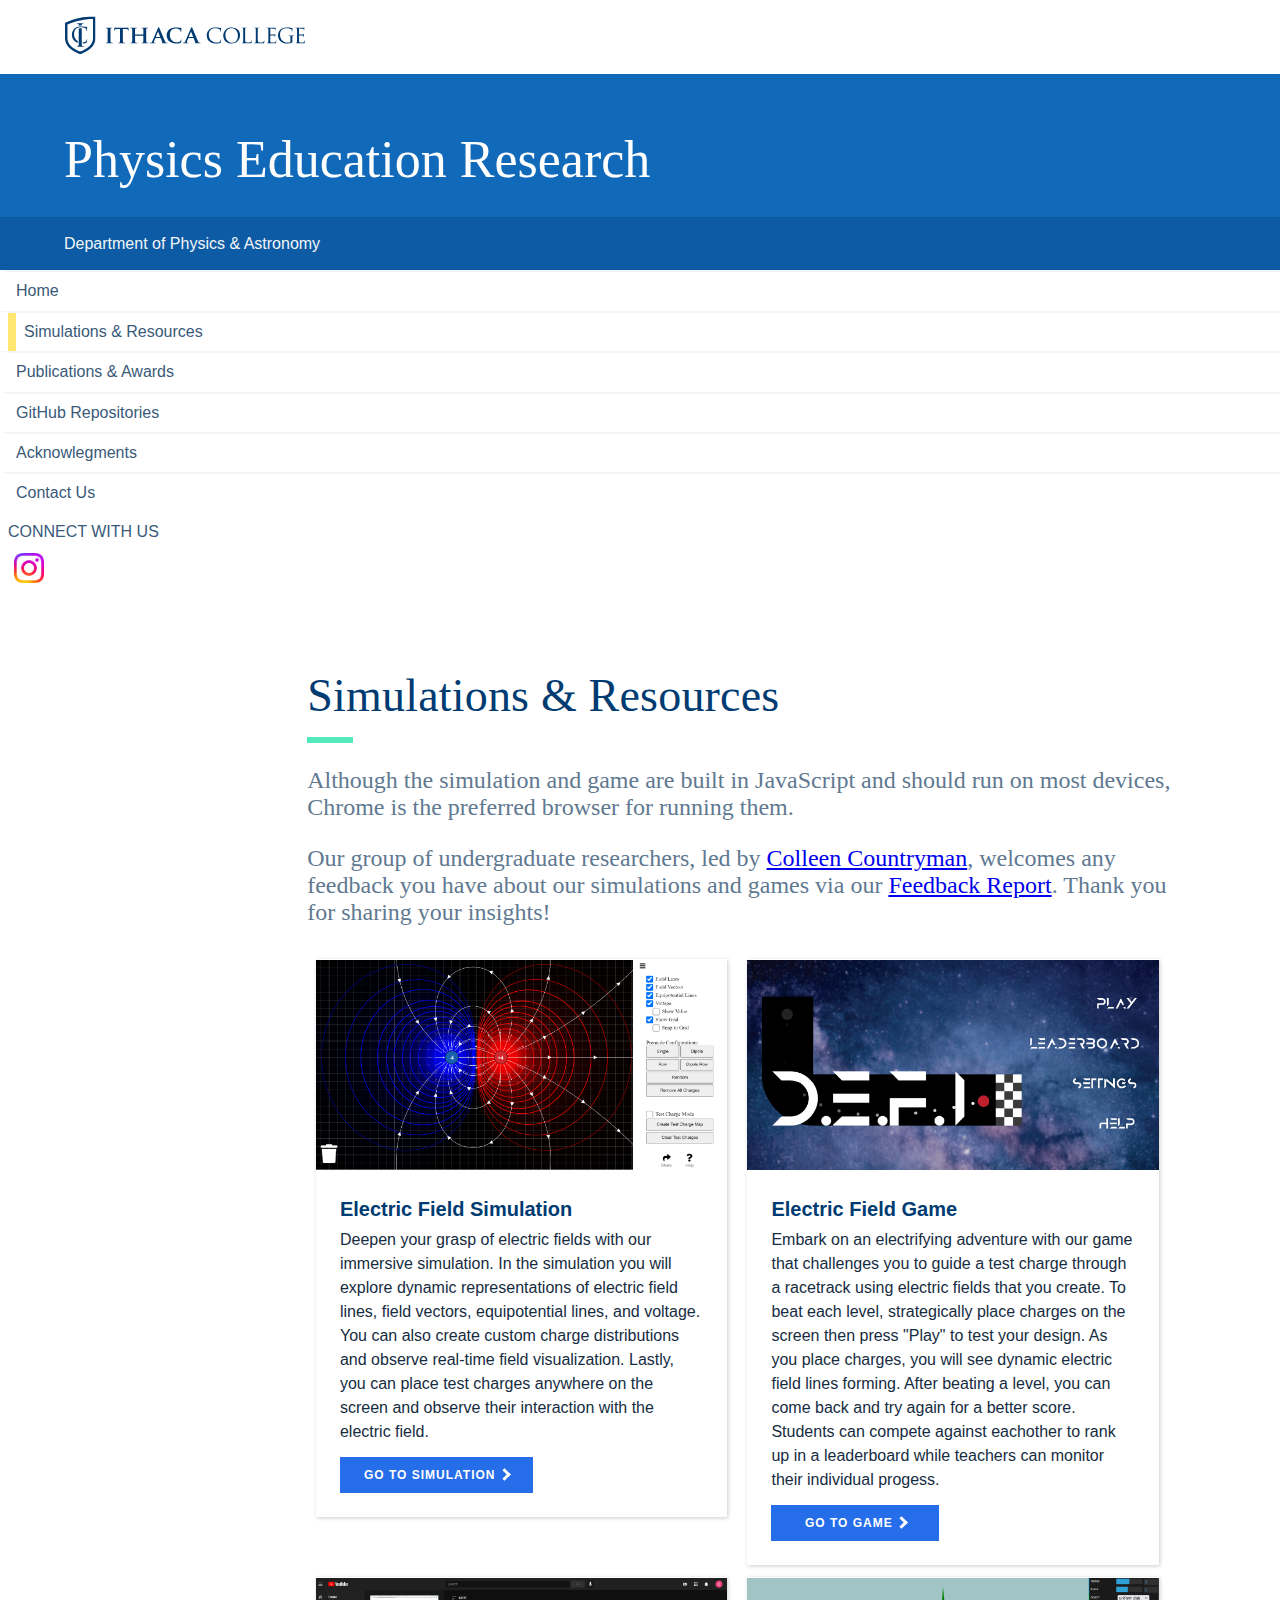
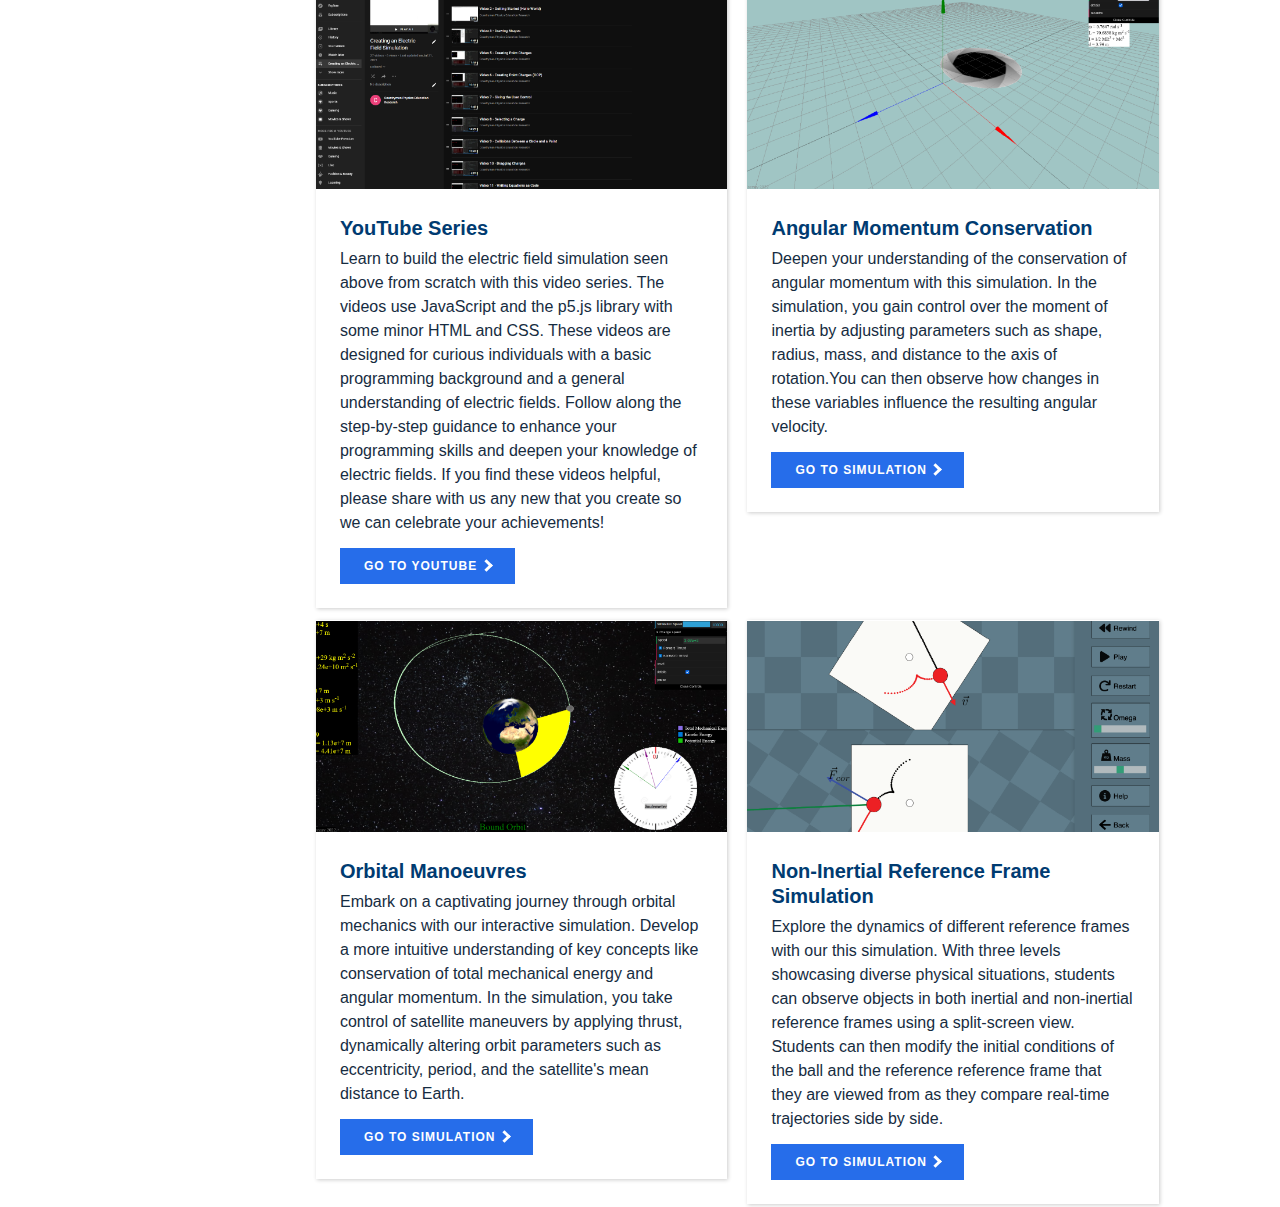
<file: simulations.html>
<!DOCTYPE html>
<html lang="en">
<head>
  <meta charset="UTF-8" />
  <meta http-equiv="X-UA-Compatible" content="IE=edge" />
  <meta name="viewport" content="width=device-width, initial-scale=1.0" />

  <meta name="keywords" content="Physics Education Research, Physics, Simulation, JavaScript, free" />
  <meta name="description" content="Physics Education Research" />
  <meta name="robots" content="index,follow" />
  
  <title>Physics Education Research Group | Ithaca College</title>
  <meta name="description" content="The Physics Education Research (PER) group at Ithaca College focuses on investigating how physics is taught and learned. We combine principles from physics, education, cognitive science, and psychology to improve the teaching and learning of physics. Our research encompasses curriculum design, instructional strategies, student learning, and the development of effective teaching methods and materials.">
  <meta name="keywords" content="Physics Education Research, physics, physics simulation, physics teaching and learning, curriculum design, instructional strategies, effective teaching methods, physics resources, high school physics, college physics">

  <link rel="stylesheet" href="index.css">
</head>
<body>
  
<header>
  <table>
    <tr>
      <td>
        <img class="logo" src="images/ic-primary-logo.svg" alt="logo">
      </td>
    </tr>
    <tr>
      <td class="title">
        Physics Education Research
      </td>
    </tr>
    <tr>
      <td class="subtitle">
        <a href="https://www.ithaca.edu/academics/school-humanities-and-sciences/physics-and-astronomy" target="_blank">Department of Physics & Astronomy</a>
      </td>
    </tr>
  </table>
</header>

<div class="body">

  <div class="sidenav">
    <ul>
      <a href="index.html">
        <li class="hover">Home</li>
      </a>
      <a href="simulations.html">
        <li class="current">Simulations & Resources</li>
      </a>
      <a href="publications-awards.html">
        <li class="hover">Publications & Awards</li>
      </a>
      <a href="github-repositories.html">
        <li class="hover">GitHub Repositories</li>
      </a>
      <a href="acknowledgments.html">
        <li class="hover">Acknowlegments</li>
      </a>
      <a href="contact-us.html" >
        <li class="hover">Contact Us</li>
      </a>
      <li class="connect">
        Connect with Us
        <a href="#" class="ig">
          <img src="images/ig.png" alt="" class="ig">
        </a>
      </li>
      
    </ul>
  </div>

  <div class="content">
    <div class="full">
        <h2>Simulations & Resources</h2>
        <p>
            Although the simulation and game are built in JavaScript and should run on most devices, Chrome is the preferred browser for running them.
        </p>
        <p>
            Our group of undergraduate researchers, led by <a href="https://www.ithaca.edu/faculty/ccountryman" target="_blank">Colleen Countryman</a>, welcomes any feedback you have about our simulations and games via our <a href="https://ithaca.qualtrics.com/jfe/form/SV_1LJNhWsUSf7pItU" target="_blank">Feedback Report</a>. Thank you for sharing your insights!
        </p>
        

        <div class="card">
            <table>
                <tr>
                    <td class="cardImage">
                        <img src="images/simulation.png" alt="simulation" class="cardImage">
                    </td>
                </tr>
                <tr>
                    <td class="cardTitle">
                        Electric Field Simulation
                    </td>
                </tr>
                <tr>
                    <td class="cardText">
                        <p class="cardText">
                            Deepen your grasp of electric fields with our immersive simulation. In the simulation you will explore dynamic representations of electric field lines, field vectors, equipotential lines, and voltage. You can also create custom charge distributions and observe real-time field visualization. Lastly, you can place test charges anywhere on the screen and observe their interaction with the electric field.
                        </p>
                    </td>
                </tr>
                <tr>
                    <td class="cardButton">
                        <a class="button" href="#" target="_blank">Go to Simulation <i class="arrow right"></i></a>
                    </td>
                </tr>
            </table>

        </div>




























        <div class="card">
            <table>
                <tr>
                    <td class="cardImage">
                        <img src="images/game.png" alt="simulation" class="cardImage">
                    </td>
                </tr>
                <tr>
                    <td class="cardTitle">
                        Electric Field Game
                    </td>
                </tr>
                <tr>
                    <td class="cardText">
                        <p class="cardText">
                            Embark on an electrifying adventure with our game that challenges you to guide a test charge through a racetrack using electric fields that you create. To beat each level, strategically place charges on the screen then press "Play" to test your design. As you place charges, you will see dynamic electric field lines forming. After beating a level, you can come back and try again for a better score. Students can compete against eachother to rank up in a leaderboard while teachers can monitor their individual progess. 
                        </p>
                    </td>
                </tr>
                <tr>
                    <td class="cardButton">
                        <a class="button" href="#" target="_blank">Go to Game <i class="arrow right"></i></a>
                    </td>
                </tr>
            </table>

        </div>




























        <div class="card">
            <table>
                <tr>
                    <td class="cardImage">
                        <img src="images/youtube.png" alt="simulation" class="cardImage">
                    </td>
                </tr>
                <tr>
                    <td class="cardTitle">
                        YouTube Series
                    </td>
                </tr>
                <tr>
                    <td class="cardText">
                        <p class="cardText">  
                            Learn to build the electric field simulation seen above from scratch with this video series. The videos use JavaScript and the p5.js library with some minor HTML and CSS. These videos are designed for curious individuals with a basic programming background and a general understanding of electric fields. Follow along the step-by-step guidance to enhance your programming skills and deepen your knowledge of electric fields. If you find these videos helpful, please share with us any new that you create so we can celebrate your achievements!
                        </p>
                    </td>
                </tr>
                <tr>
                    <td class="cardButton">
                        <a class="button" href="#" target="_blank">Go to YouTube <i class="arrow right"></i></a>
                    </td>
                </tr>
            </table>

        </div>




























        <div class="card">
            <table>
                <tr>
                    <td class="cardImage">
                        <img src="images/AMCSS.png" alt="simulation" class="cardImage">
                    </td>
                </tr>
                <tr>
                    <td class="cardTitle">
                        Angular Momentum Conservation
                    </td>
                </tr>
                <tr>
                    <td class="cardText">
                        <p class="cardText">
                            Deepen your understanding of the conservation of angular momentum with this simulation. In the simulation, you gain control over the moment of inertia by adjusting parameters such as shape, radius, mass, and distance to the axis of rotation.You can then observe how changes in these variables influence the resulting angular velocity. 
                        </p>
                    </td>
                </tr>
                <tr>
                    <td class="cardButton">
                        <a class="button" href="#" target="_blank">Go to Simulation <i class="arrow right"></i></a>
                    </td>
                </tr>
            </table>

        </div>



























        <div class="card">
            <table>
                <tr>
                    <td class="cardImage">
                        <img src="images/OrbitSS.png" alt="simulation" class="cardImage">
                    </td>
                </tr>
                <tr>
                    <td class="cardTitle">
                        Orbital Manoeuvres
                    </td>
                </tr>
                <tr>
                    <td class="cardText">
                        <p class="cardText">
                            Embark on a captivating journey through orbital mechanics with our interactive simulation. Develop a more intuitive understanding of key concepts like conservation of total mechanical energy and angular momentum. In the simulation, you take control of satellite maneuvers by applying thrust, dynamically altering orbit parameters such as eccentricity, period, and the satellite's mean distance to Earth.
                        </p>
                    </td>
                </tr>
                <tr>
                    <td class="cardButton">
                        <a class="button" href="#" target="_blank">Go to Simulation <i class="arrow right"></i></a>
                    </td>
                </tr>
            </table>

        </div>














        <div class="card">
            <table>
                <tr>
                    <td class="cardImage">
                        <img src="images/non-inertial.png" alt="simulation" class="cardImage">
                    </td>
                </tr>
                <tr>
                    <td class="cardTitle">
                        Non-Inertial Reference Frame Simulation
                    </td>
                </tr>
                <tr>
                    <td class="cardText">
                        <p class="cardText">
                            Explore the dynamics of different reference frames with our this simulation. With three levels showcasing diverse physical situations, students can observe objects in both inertial and non-inertial reference frames using a split-screen view. Students can then modify the initial conditions of the ball and the reference reference frame that they are viewed from as they compare real-time trajectories side by side.
                        </p>
                    </td>
                </tr>
                <tr>
                    <td class="cardButton">
                        <a class="button" href="#">Go to Simulation <i class="arrow right"></i></a>
                    </td>
                </tr>
            </table>

        </div>




























        





























        
    </div>
  </div>

</div>

</body>
</html>
</file>
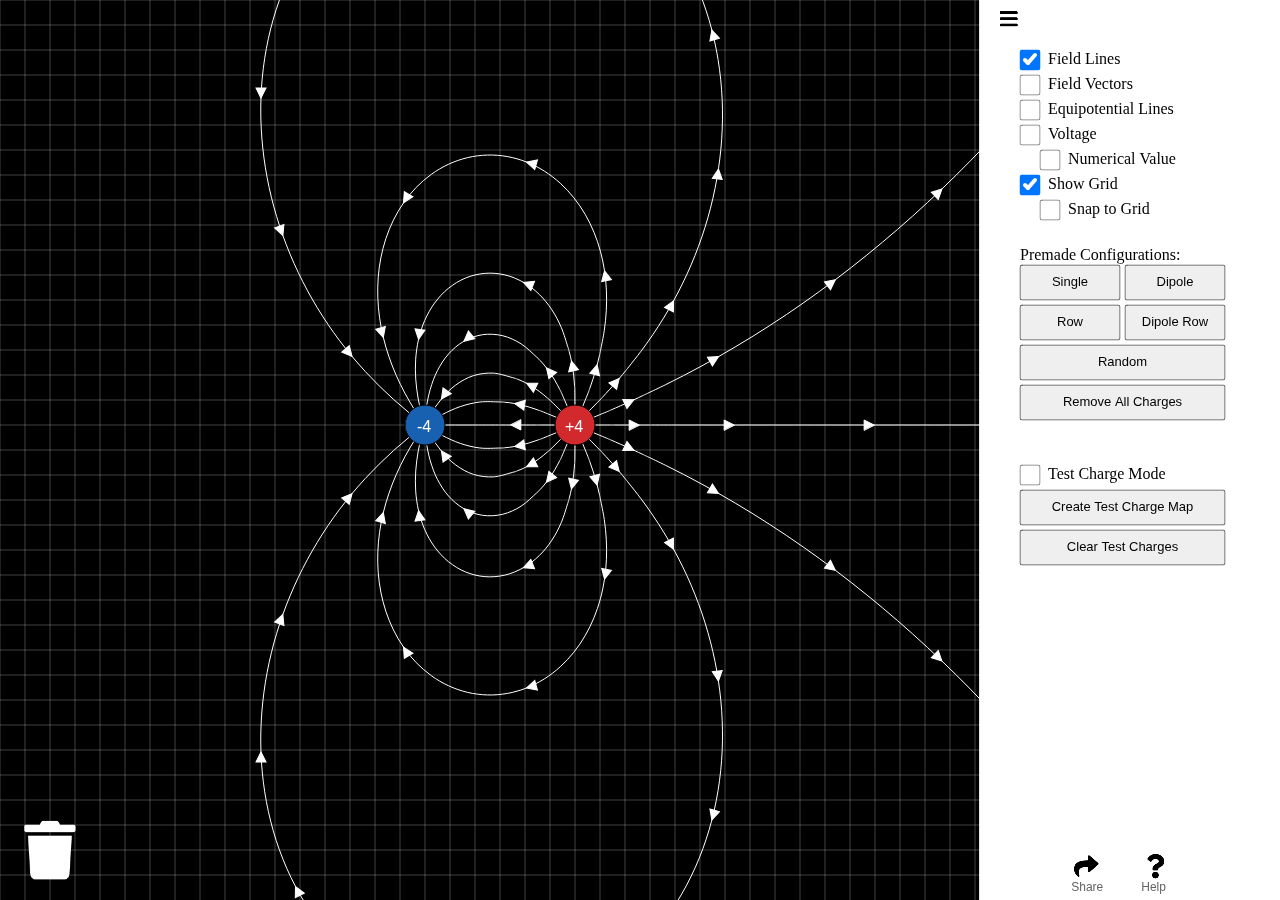
<file: offline/simulation.html>
<!DOCTYPE html>
<html lang="en" dir="ltr">
    <head>
      <title>E-Field Simulation</title>
      <meta charset="utf-8">
      <link rel="stylesheet" href="simulation.css">
      <meta name="viewport" content="user-scalable=no, initial-scale=1, maximum-scale=1, minimum-scale=1, width=device-width, height=device-height" />
    </head>
    <body oncontextmenu="rightClick(); return false">
      <div class="popup" id="popup">
        <div class="content">
         <p class="close" onclick="closeHelp();">Close</p>
         <h1 style="position: relative; top: 40px;">How to use</h1>
         <div class="tutorial">
          <img src="icons/doubleClick.png" class="desktop">
          <img src="icons/1.png" class="mobile">
           <p>Double click anywhere to create a charge.</p>
          </div>
         <div class="tutorial">
           <img src="icons/slider.png" class="desktop">
           <img src="icons/2.png" class="mobile">
           <p>The slider underneath the charge can be used to adjust the magnitude and sign of that charge.</p>
          </div>
         <div class="tutorial">
            <img src="icons/drag.png" class="desktop">
            <img src="icons/3.png" class="mobile">
            <p>Charges can also be dragged around the screen by clicking and dragging on them.</p>
          </div>
         <div class="tutorial">
           <img src="icons/delete.png" class="desktop">
           <img src="icons/4.png" class="mobile">
           <p>You can right click on a charge to delete it. You can also click on the charge and hit the <kbd>Delete</kbd> key on your keyboard.</p>
          </div>
         <div class="tutorial">
           <img src="icons/checkboxes.png">
           <p>The checkboxes on the right side of the screen can be used to toggle the different features of the simulation that display different information about the electric field.</p>
          </div>
         <!-- <p>Double click anywhere to create a charge.  Charges can also be dragged around the screen by clicking and dragging on them.</p>
         <p> The checkboxes on the right side of the screen can be used to toggle the different "modes" of the simulation that display different information about the electric field.</p>
         <p>Test Charges</p> -->
         <p>You can place test charges on the screen when the "Test Charge Mode" checkbox is toggled by clicking anywhere on the screen. Test charges will them move with accordance to the electric field that the onscreen charges create.</p>
         <h1>Using Simulation in a Classroom</h1>
         <p></p>
         <p>
           Teacher:
           <ul>
             <li>Insert images into class slides</li>
             <li>Create discussions around why intuition differs from reality</li>
             <li> <a href="#">Worksheet/guided questions</a> </li>
           </ul>
           Student:
           <ul>
             <li>Create charge configurations</li>
             <li>Model problems in simulation</li>
           </ul>
         </p>
         <!-- <h1>Report a bug</h1>
         <p>tmburu@ithaca.edu</p>
         created by: Ted Mburu<br>
         <br>
         Aknowlegements<br>
         Dr. Colleen Countryman<br>
         Dr. John Barr<br>
         Dr. Doug Turnbull<br>
         Ithaca College Physics Department<br>
         Ithaca College IT<br> -->
 
         <!-- p5.js (<a href="https://p5js.org/" target="_blank">p5js.org</a>)<br>
         Daniel Shiffman (<a href="https://www.youtube.com/user/shiffman/featured" target="_blank">The Coding Train</a>)<br> -->
 
 
        </div>
      </div>
    </body>

    <script src="p5.min.js"></script>
    
    <script src="variables.js"></script>
    <script src="presetConfigs.js"></script>
    <script src="checkbox.js"></script>
    <script src="sidePanel.js"></script>
    <script src="mouseKeyboardEvents.js"></script>
    <script src="button.js"></script>
    <script src="charge.js"> </script>
    <script src="pointCharge.js"></script>
    <script src="testCharge.js"></script>
    <script src="contextMenu.js"></script>
    <script src="equipotentialLines.js"></script>
    <script src="voltage.js"></script>
    <script src="fieldLines.js"></script>
    <script src="fieldVectors.js"></script>
    <script src="main.js"></script>
    
   
   <!-- <script src="https://kit.fontawesome.com/5ab7058819.js" crossorigin="anonymous"></script> -->
</html>
</file>
<file: index.css>
html, body
{
  margin: 0;
  padding: 0;
  overflow-x: hidden;
  font-size: 10px;
  -webkit-locale: "en";
}
img.logo
{
  height: 40px;
  padding: 1.5rem;
  padding-left: 5%;
}
header table
{
  width: 100%;
  border-collapse: collapse;
}
header td.title
{
  background-color: #1169BA;
  color: white;
  font-family: Mercury Text G2 A,Mercury Text G2 B,serif;
  font-weight: 500;
  font-style: normal;
  font-size: 4rem;
  line-height: 1.4;
  margin: 0;
  width: auto;
  text-align: left;
  font-size: 5.2rem;
  padding-top: 5rem;
  padding-bottom: 2rem;
  padding-left: 5%;
}
header td.subtitle
{
  background-color: #0C5BA4;
  padding: 1.4rem 1.6rem;
  font-family: Calibre,sans-serif;
  font-size: 1.6rem;
  line-height: 1.6;
  color: #f3f6f7;
  letter-spacing: normal;
  font-weight: 500;
  padding-left: 5%;
}
header td.subtitle a
{
  font-family: Calibre,sans-serif;
  font-size: 1.6rem;
  line-height: 1.6;
  color: #f3f6f7;
  letter-spacing: normal;
  font-weight: 500;
  padding: 0;
  margin: 0;
  text-decoration: none;
}










footer
{
  width: 100%;
  background-color: #003b71;
}
footer table
{
  width: 100%;
  border-collapse: collapse;
}
footer td.menu
{
  padding-left: 1.6rem;
  padding-bottom: 6.4rem;
  color: white;
  font-family: Calibre,sans-serif;
  font-size: 1.2rem;
  line-height: 1.6;
  text-align: center;
}
footer td.menu ul 
{
  list-style: none;
}
footer td.menu ul li 
{
  color: white;
  text-decoration: none;
  float: left;
  
  padding: 0.4rem;
  padding-right: 3rem;
}
footer td.light
{
  color: white;
  padding: 1.6rem;

  font-family: Calibre,sans-serif;
  font-size: 1.2rem;
  line-height: 1.6;
}
footer td.light img
{
  max-width: 254px;
  padding: 1.6rem;
  padding-top: 6.4rem;
}
footer td.dark
{
  margin-top: 6.4rem;
  background-color: #162c41;
  padding-top: 1rem;
  padding-right: 1.6rem;
  padding-bottom: 1rem;
  padding-left: 1.6rem;
  color: white;
  font-family: Calibre,sans-serif;
  font-size: 1.2rem;
  line-height: 1.6;
  text-align: center;
}
footer 













div.sidenav
{
  margin-top: 5rem;
  width: 20%;
  float: left;
  background-color: white;
}
div.sidenav ul
{
  list-style: none;
  margin: 0 0 3.2rem;
  padding: 0;
}

div.sidenav ul li
{
  padding: 0.8rem;
  color: #3A5A79;
  background-color: white; 
}
div.sidenav ul li.hover:hover
{
  background-color: #F3F6F7; 
  color: #1169BA;
}
li.current
{
  background-color: #F3F6F7; 
  color: #1169BA;
  border-left: 0.8rem solid #ffe770;
}

div.sidenav ul a
{
  text-decoration: none;
  font-family: Calibre,sans-serif;
  font-size: 1.6rem;
  line-height: 1.4;
  color: inherit;
  letter-spacing: normal;
  font-weight: 500;
  display: block;
  padding: 0;
  border-left: 0.8rem solid rgba(0,0,0,0);

  border-top: 2px solid #f3f6f7;
}

div.sidenav ul a.ig
{
  border: none;
  margin-top: 1rem;
  margin-left: .6rem;
  background-color: inherit;
}
a.ig
{
  border: none;
  margin-top: 1rem;
  margin-left: .6rem;
  background-color: inherit;
  color: inherit;
}
li.connect
{
  background-color: none;
  font-size: 1.6rem;
  font-family: Calibre,sans-serif;
  line-height: 1.4;
  color: rgb(17, 105, 186);
  letter-spacing: normal;
  font-weight: 500;
  text-transform: uppercase; 
}
img.ig
{
  width: 30px;
}














div.content
{
  width: 76%;
  float: right;
  background-color: white;
  /* border: 1px solid black; */
}
div.content h2
{
  padding-bottom: 1.7rem;
  font-size: 4.6rem;
  letter-spacing: .2px;

  font-family: Mercury Text G2 A,Mercury Text G2 B,serif;
  line-height: 1.2;
  color: #003B71;
  font-weight: 500;
  width: auto;
  position: relative;
  padding-bottom: 2rem;
  margin-bottom: 1.6rem
}





div.content div.full
{
  width: 90%;
  float: left;
}
li.paper
{
  font-size: 2.4rem;
  color: #5f7991;
}

div.content div.text
{
  width: 50%;
  float: left;
}
div.content div.image
{
  width: 50%;
  float: right;
}
div.content div.image img
{
  width: 100%;
}
div.content h2::after 
{
  position: absolute;
  bottom: 0;
  left: 0;
  content: "";
  background-color: #52eabc;
  height: 6px;
  width: 46px;
}
div.content p 
{
  font-size: 2.4rem;
  color: #5f7991;
}
div.content a.button
{
  font-size: 1.4rem;
  font-weight: 700;
  font-family: "Calibre",sans-serif;
  letter-spacing: 1px;
  line-height: 1em;
  display: inline-block;
  min-width: 12rem;
  cursor: pointer;
  text-transform: uppercase;
  text-align: center;
  transition: all .25s;
  background-color: #266dea;
  color: #3a5a79;
  color: #fff;
  font-size: 1.2rem;
  padding: 1.2rem 2.4rem;
  margin-top: 1.2rem;
  
  text-decoration: none;
}














div.card
{
  width: 47%;
  margin: 1%;
  /* float: left; */
  box-shadow: 1px 1px 4px 0 rgba(0,0,0,.2);
  overflow-x: hidden;

  display: inline-block;
  margin-bottom: 0.3em;
  *display: inline;
  *margin-right: 0.3em;
  *zoom: 1;
  vertical-align: top;    
}

div.card p, div.smallCard p 
{
  font-size: inherit;
  color: inherit;
  font-family: inherit;
}
div.card table, div.smallCard table
{
  width: 100%;
  border-collapse: collapse;
}
div.smallCard
{
  width: 30%;
  margin: 1%;
  float: left;
  box-shadow: 1px 1px 4px 0 rgba(0,0,0,.2);
  overflow-x: hidden;

  display: inline-block;
  margin-bottom: 0.3em;
  *display: inline;
  *margin-right: 0.3em;
  *zoom: 1;
  vertical-align: top;
}




td.cardImage img
{
  width: 102%;
  transform: translateX(-1%);
}
td.cardTitle
{
  font-family: "Calibre",sans-serif;
  font-weight: 600;
  font-size: 2rem;
  color: #003b71;
  line-height: 1.25;
  padding-top: 2.4rem;
  padding-bottom: 0.6rem;
  padding-left: 2.4rem;
  padding-right: 2.4rem;
}
td.cardText
{
  font-family: "Calibre",sans-serif;
  font-weight: 400;
  font-size: 1.6rem;
  color: #162c41;
  line-height: 1.5;
  padding: 2.4rem;
  padding-bottom: 0rem;
  padding-top: 0rem;
}
p.cardText
{
  padding: 0;
  margin: 0;
}
td.cardButton
{
  padding-left: 2.4rem;
  padding-right: 2.4rem;
  padding-bottom: 2.4rem;
}

.arrow {
  border: solid white;
  border-width: 0 3px 3px 0;
  display: inline-block;
  padding: 3px;
}

.right {
  transform: rotate(-45deg);
  -webkit-transform: rotate(-45deg);
}

.left {
  transform: rotate(135deg);
  -webkit-transform: rotate(135deg);
}

.up {
  transform: rotate(-135deg);
  -webkit-transform: rotate(-135deg);
}

.down {
  transform: rotate(45deg);
  -webkit-transform: rotate(45deg);
}
</file>
<file: offline/index.css>
@viewport {
  width: device-width ;
  zoom: 1.0 ;
}


body, html
{
  padding: 0;
  margin: 0;
  height: 100%;
  width: 100%;
  overflow-x: hidden;
  background-color: white;
  font-family: Calibre,sans-serif;
}
ul
{
  position: relative;
  bottom: 0%;
  width: 100%;
  height: 55%;
  padding-bottom: 100px;
  list-style: none;
}
div.card
{
  width: 22%;
  padding: 2.5%;
  margin: 2.5%;

  float: left;
  list-style: none;
  background-color: rgb(1, 49, 88);
}

div.smallCard
{
  width: 200px;
  margin: 2.5%;
  margin-top: 33%;
  padding: 1%;

  list-style: none;
  background-color: rgb(1, 49, 88);
}
div.smallCard a
{
  color: white;
  text-decoration: none;
}
div.smallCard a i
{
  border: solid white;
  border-width: 0 2px 2px 0;
  display: inline-block;
  padding: 3px;
}

table, div.card a
{
  width: 100%;
  text-decoration: none;
}
td.image
{
  width: 100%;
}
td.title, td.text
{
  color: white;
  text-decoration: none;
  font-family: Arial, Helvetica, sans-serif;
}
td.title
{
  font-size: 24pt;
}
td.text
{
  width: 100%;
}

img
{
  width: 100%;
}
img.logo
{
  margin: 0;
  padding: 15px;
  margin-left: 5%;
  width: 10%;
}

button
{
  padding: 10px;
  background-color: white;
  color: black;
  outline: none;
  border: none;
}
button:hover
{
  cursor: pointer;
}


div.text
{
  width: 90%;
  padding: 5%;
  margin: 0;
  padding-bottom: .5%; 
  color: black;
}
div.title
{
  background-color: #013158;
  width: 94%;
  padding: 1%;
  padding-left: 5%;
}
div.title h1
{
  font-family: 'Times New Roman', Times, serif;
  color: white;
  margin-bottom: 0;
  font-size: 3.0rem;
}
div.title h3
{
  font-size: 12pt;
  margin: 0;
  margin-bottom: 12px;
  padding: 0;
  color:white;
}



.arrow {
  border: solid black;
  border-width: 0 2px 2px 0;
  display: inline-block;
  padding: 3px;
}

.right {
  transform: rotate(-45deg);
  -webkit-transform: rotate(-45deg);
}

.left {
  transform: rotate(135deg);
  -webkit-transform: rotate(135deg);
}

.up {
  transform: rotate(-135deg);
  -webkit-transform: rotate(-135deg);
}

.down {
  transform: rotate(45deg);
  -webkit-transform: rotate(45deg);
}



@media screen and (max-width:640px) {
  div.card
  {
    width: 90%;
    padding: 2.5%;
    margin: 2.5%;

    float: left;
    list-style: none;
    background-color: rgb(1, 49, 88);
  }
  img.logo
  {
    margin: 0;
    padding: 15px;
    margin-left: 10%;
    width: 70%;
  }
}

@media screen and (min-width: 481px) {
  /* comes into effect for screens larger than or equal to 481 pixels */
  
}
</file>
<file: simulation.css>
body, html
{
  padding: 0;
  margin: 0;
  height: 100%;
  width: 100%;
  overflow: hidden;
  overscroll-behavior: none;
  background-color: black;
  user-select: none;
  -moz-user-select: none;
  -webkit-user-select: none;
  -webkit-touch-callout: none;
  -ms-user-select: none;
}

canvas
{
  position: fixed;
  top: 0;
  left: 0;
  width: 100%;
  height: 100%;
}
#defaultCanvas0 
{
  z-index: 0;
  filter:  blur( 15px );
}
#defaultCanvas1
{
  z-index: 10;
  background-color: rgba(0,0,0,0);
}


div.popup
{
  position: fixed;
  top: 0;
  left: 0;
  width: 100%;
  height: 100%;
  background-color: rgba(0,0,0,0.5);
  color: black;
  z-index: 9999;
  overflow-y: scroll;
  visibility: hidden;
}
div.popup div.content
{
  position: absolute;
  top: 0;
  left: 0;
  background-color: rgba(255, 255, 255, 1);
  width: 70%;
  padding: 5%;
  padding-top: 0%;
  margin: 10%;
  margin-top: 5%;
  color: black;
}
i.closePopUp
{
  position: absolute;
  z-index: 9999;
  top: 7%;
  right: 5%;
}
p
{
  color: black;
}
p.close
{
  font-size: 18pt;
  position: fixed;
  top: 10%;
  right: 12.5%;
  font-family: Arial, Helvetica, sans-serif;
  padding: 5px;
  padding-right: 15px;
  padding-left: 15px;
  background-color: red;
  color: white;
}

kbd {
  background-color: #eee;
  border-radius: 3px;
  border: 1px solid #b4b4b4;
  box-shadow: 0 1px 1px rgba(0, 0, 0, .2), 0 2px 0 0 rgba(255, 255, 255, .7) inset;
  color: #333;
  display: inline-block;
  font-size: .85em;
  font-weight: 700;
  line-height: 1;
  padding: 2px 4px;
  white-space: nowrap;
 }

div.tutorial
{
  width: 15%;
  padding: 2.5%;
  float: left;
  color: black;
}

div.tutorial img
{
  width: 100%;
}

input
{
  height: 5px;
  width: 150px;
  border-radius: 5px;
  background: "rgb(83,83,83)";
  outline: none;
  opacity: 0.9;
  -webkit-transition: .2s;
  transition: background .2s;
  -webkit-appearance: none;
  appearance: none;
  visibility: hidden;
}
input:hover
{
  background: "rgb(255,255,255)";
}
input::-webkit-slider-thumb
{
  -webkit-appearance: none;
  appearance: none;
  width: 15px;
  height: 15px;
  border-radius: 50%;
  background: #616161;
  cursor: pointer;
}
input::-moz-range-thumb
{
  width: 15px;
  height: 15px;
  border-radius: 50%;
  background: #616161;
  cursor: pointer;
}



i.fas:hover
{
  opacity: 0.5;
}
i.fa-bars
{
  position: fixed;
  top: 10px;
  right: 13px;

}

i.fas
{
  width: 15px;
  height: 15px;
  font-size: 12pt;
}
div.bottomButtons
{
  position: fixed;
  bottom: 10px;
  right: 15px;
  padding: 0;
  margin: 0;
  z-index: 99;
  height: 30px;
  width: 200px;
}
div.bottomButtons i
{
  padding-right: 15px;
}

ul.contextMenu
{
  background-color: white;
  position: fixed;
  top: 0;
  left: 0;
  z-index: 999;
  list-style: none;
  margin: 0;
  padding: 0;
  padding-bottom: 10px;
}
ul.contextMenu li
{
  height: 20px;
  margin: 0;
  padding: 5px;
  padding-right: 10px;
  border-bottom: 1px solid #dfdfdf;
}
ul.contextMenu li:hover
{
  background-color: #dddddd;
}
ul.contextMenu li:active
{
  background-color: #cccccc;
}



table.menu, table.options

{
  width: 100%;
  padding: 0;
  margin: 0;
  border-collapse: collapse;
}
table.menu tr
{
  padding: 0;
  margin: 0;
}
table.menu td.button
{
  width: 50%;
  padding: 0;
  margin: 0;
}

table.menu button.preset
{
  width: 95%;
  padding: 5%;
  margin: 0;
  margin-bottom: 5px;
}
table.menu button.big
{
  width: 98%;
  padding: 5%;
  margin: 0;
  margin-bottom: 5px;
}
table.menu td.doubleButton
{
  width: 100%;
  padding: 0;
  margin: 0;
}

label
{
  position: relative;
  top: -3px;
}


@media screen and (max-width:640px) {
  div.tutorial
  {
    width: 95%;
    padding: 2.5%;
    float: left;
    color: black;
  }
  p.close
  {
    font-size: 18pt;
    position: fixed;
    top: 2%;
    right: 12.5%;
    font-family: Arial, Helvetica, sans-serif;
    padding: 5px;
    padding-right: 15px;
    padding-left: 15px;
    background-color: red;
    color: white;
  }
  img.mobile
  {
    display: block;
  }
  img.desktop
  {
    display: none;
  }
}
@media screen and (min-width: 481px) 
{
  div.popup div.content
  {
    position: absolute;
    top: 0;
    left: 0;
    background-color: rgba(255, 255, 255, 1);
    width: 70%;
    padding: 5%;
    padding-top: 0%;
    margin: 10%;
    margin-top: 5%;
    color: black;
  }
  img.mobile
  {
    display: none;
  }
  img.desktop
  {
    display: block;
  }
}
</file>
<file: offline/simulation.css>
body, html
{
  padding: 0;
  margin: 0;
  height: 100%;
  width: 100%;
  overflow: hidden;
  overscroll-behavior: none;
  background-color: black;
  user-select: none;
  -moz-user-select: none;
  -webkit-user-select: none;
  -webkit-touch-callout: none;
  -ms-user-select: none;
}

canvas
{
  position: fixed;
  top: 0;
  left: 0;
  width: 100%;
  height: 100%;
}
#defaultCanvas0 
{
  z-index: 0;
  filter:  blur( 15px );
}
#defaultCanvas1
{
  z-index: 10;
  background-color: rgba(0,0,0,0);
}


div.popup
{
  position: fixed;
  top: 0;
  left: 0;
  width: 100%;
  height: 100%;
  background-color: rgba(0,0,0,0.5);
  color: black;
  z-index: 9999;
  overflow-y: scroll;
  visibility: hidden;
}
div.popup div.content
{
  position: absolute;
  top: 0;
  left: 0;
  background-color: rgba(255, 255, 255, 1);
  width: 70%;
  padding: 5%;
  padding-top: 0%;
  margin: 10%;
  margin-top: 5%;
  color: black;
}
i.closePopUp
{
  position: absolute;
  z-index: 9999;
  top: 7%;
  right: 5%;
}
p
{
  color: black;
}
p.close
{
  font-size: 18pt;
  position: fixed;
  top: 10%;
  right: 12.5%;
  font-family: Arial, Helvetica, sans-serif;
  padding: 5px;
  padding-right: 15px;
  padding-left: 15px;
  background-color: red;
  color: white;
}

kbd {
  background-color: #eee;
  border-radius: 3px;
  border: 1px solid #b4b4b4;
  box-shadow: 0 1px 1px rgba(0, 0, 0, .2), 0 2px 0 0 rgba(255, 255, 255, .7) inset;
  color: #333;
  display: inline-block;
  font-size: .85em;
  font-weight: 700;
  line-height: 1;
  padding: 2px 4px;
  white-space: nowrap;
 }

div.tutorial
{
  width: 15%;
  padding: 2.5%;
  float: left;
  color: black;
}

div.tutorial img
{
  width: 100%;
}

input
{
  height: 5px;
  width: 150px;
  border-radius: 5px;
  background: "rgb(83,83,83)";
  outline: none;
  opacity: 0.9;
  -webkit-transition: .2s;
  transition: background .2s;
  -webkit-appearance: none;
  appearance: none;
  visibility: hidden;
}
input:hover
{
  background: "rgb(255,255,255)";
}
input::-webkit-slider-thumb
{
  -webkit-appearance: none;
  appearance: none;
  width: 15px;
  height: 15px;
  border-radius: 50%;
  background: #616161;
  cursor: pointer;
}
input::-moz-range-thumb
{
  width: 15px;
  height: 15px;
  border-radius: 50%;
  background: #616161;
  cursor: pointer;
}



i.fas:hover
{
  opacity: 0.5;
}
i.fa-bars
{
  position: fixed;
  top: 10px;
  right: 13px;

}

i.fas
{
  width: 15px;
  height: 15px;
  font-size: 12pt;
}
div.bottomButtons
{
  position: fixed;
  bottom: 10px;
  right: 15px;
  padding: 0;
  margin: 0;
  z-index: 99;
  height: 30px;
  width: 200px;
}
div.bottomButtons i
{
  padding-right: 15px;
}

ul.contextMenu
{
  background-color: white;
  position: fixed;
  top: 0;
  left: 0;
  z-index: 999;
  list-style: none;
  margin: 0;
  padding: 0;
  padding-bottom: 10px;
}
ul.contextMenu li
{
  height: 20px;
  margin: 0;
  padding: 5px;
  padding-right: 10px;
  border-bottom: 1px solid #dfdfdf;
}
ul.contextMenu li:hover
{
  background-color: #dddddd;
}
ul.contextMenu li:active
{
  background-color: #cccccc;
}



table.menu, table.options

{
  width: 100%;
  padding: 0;
  margin: 0;
  border-collapse: collapse;
}
table.menu tr
{
  padding: 0;
  margin: 0;
}
table.menu td.button
{
  width: 50%;
  padding: 0;
  margin: 0;
}

table.menu button.preset
{
  width: 95%;
  padding: 5%;
  margin: 0;
  margin-bottom: 5px;
}
table.menu button.big
{
  width: 98%;
  padding: 5%;
  margin: 0;
  margin-bottom: 5px;
}
table.menu td.doubleButton
{
  width: 100%;
  padding: 0;
  margin: 0;
}

label
{
  position: relative;
  top: -3px;
}


@media screen and (max-width:640px) {
  div.tutorial
  {
    width: 95%;
    padding: 2.5%;
    float: left;
    color: black;
  }
  p.close
  {
    font-size: 18pt;
    position: fixed;
    top: 2%;
    right: 12.5%;
    font-family: Arial, Helvetica, sans-serif;
    padding: 5px;
    padding-right: 15px;
    padding-left: 15px;
    background-color: red;
    color: white;
  }
  img.mobile
  {
    display: block;
  }
  img.desktop
  {
    display: none;
  }
}
@media screen and (min-width: 481px) 
{
  div.popup div.content
  {
    position: absolute;
    top: 0;
    left: 0;
    background-color: rgba(255, 255, 255, 1);
    width: 70%;
    padding: 5%;
    padding-top: 0%;
    margin: 10%;
    margin-top: 5%;
    color: black;
  }
  img.mobile
  {
    display: none;
  }
  img.desktop
  {
    display: block;
  }
}
</file>
